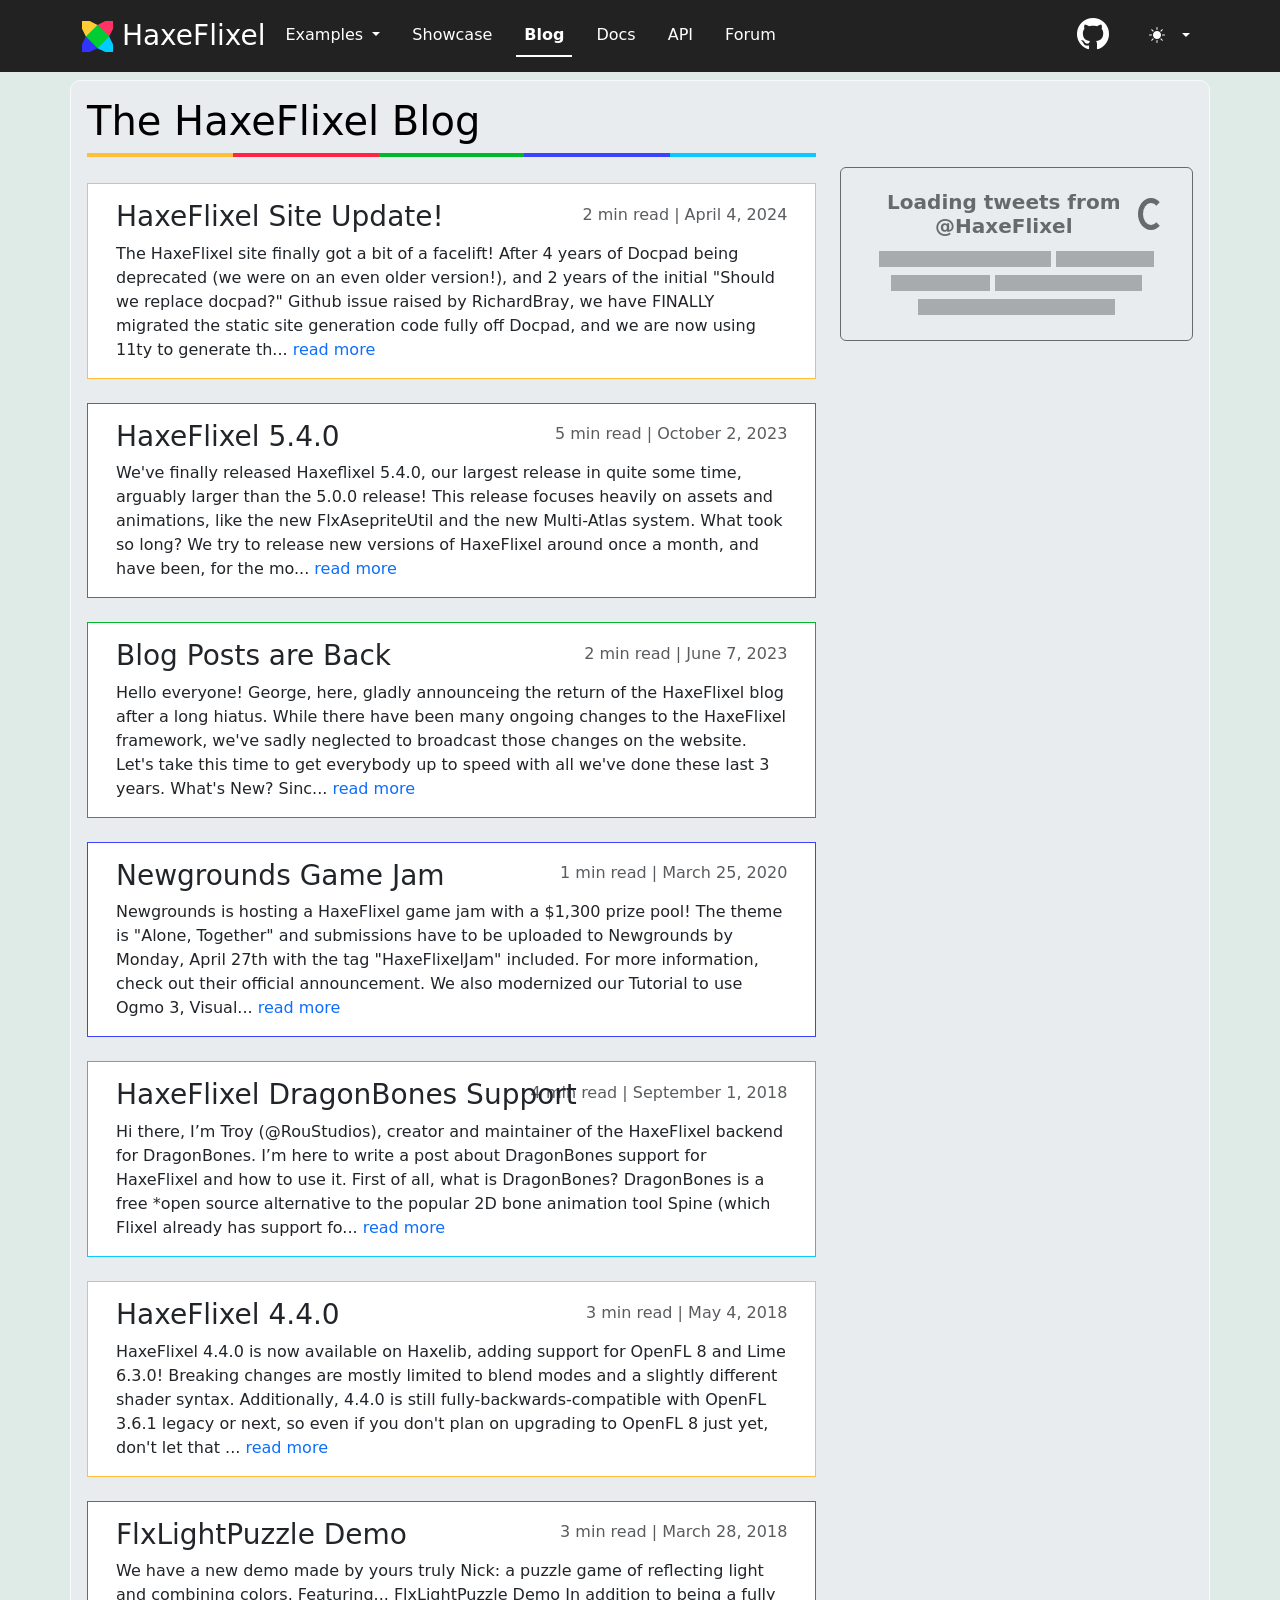
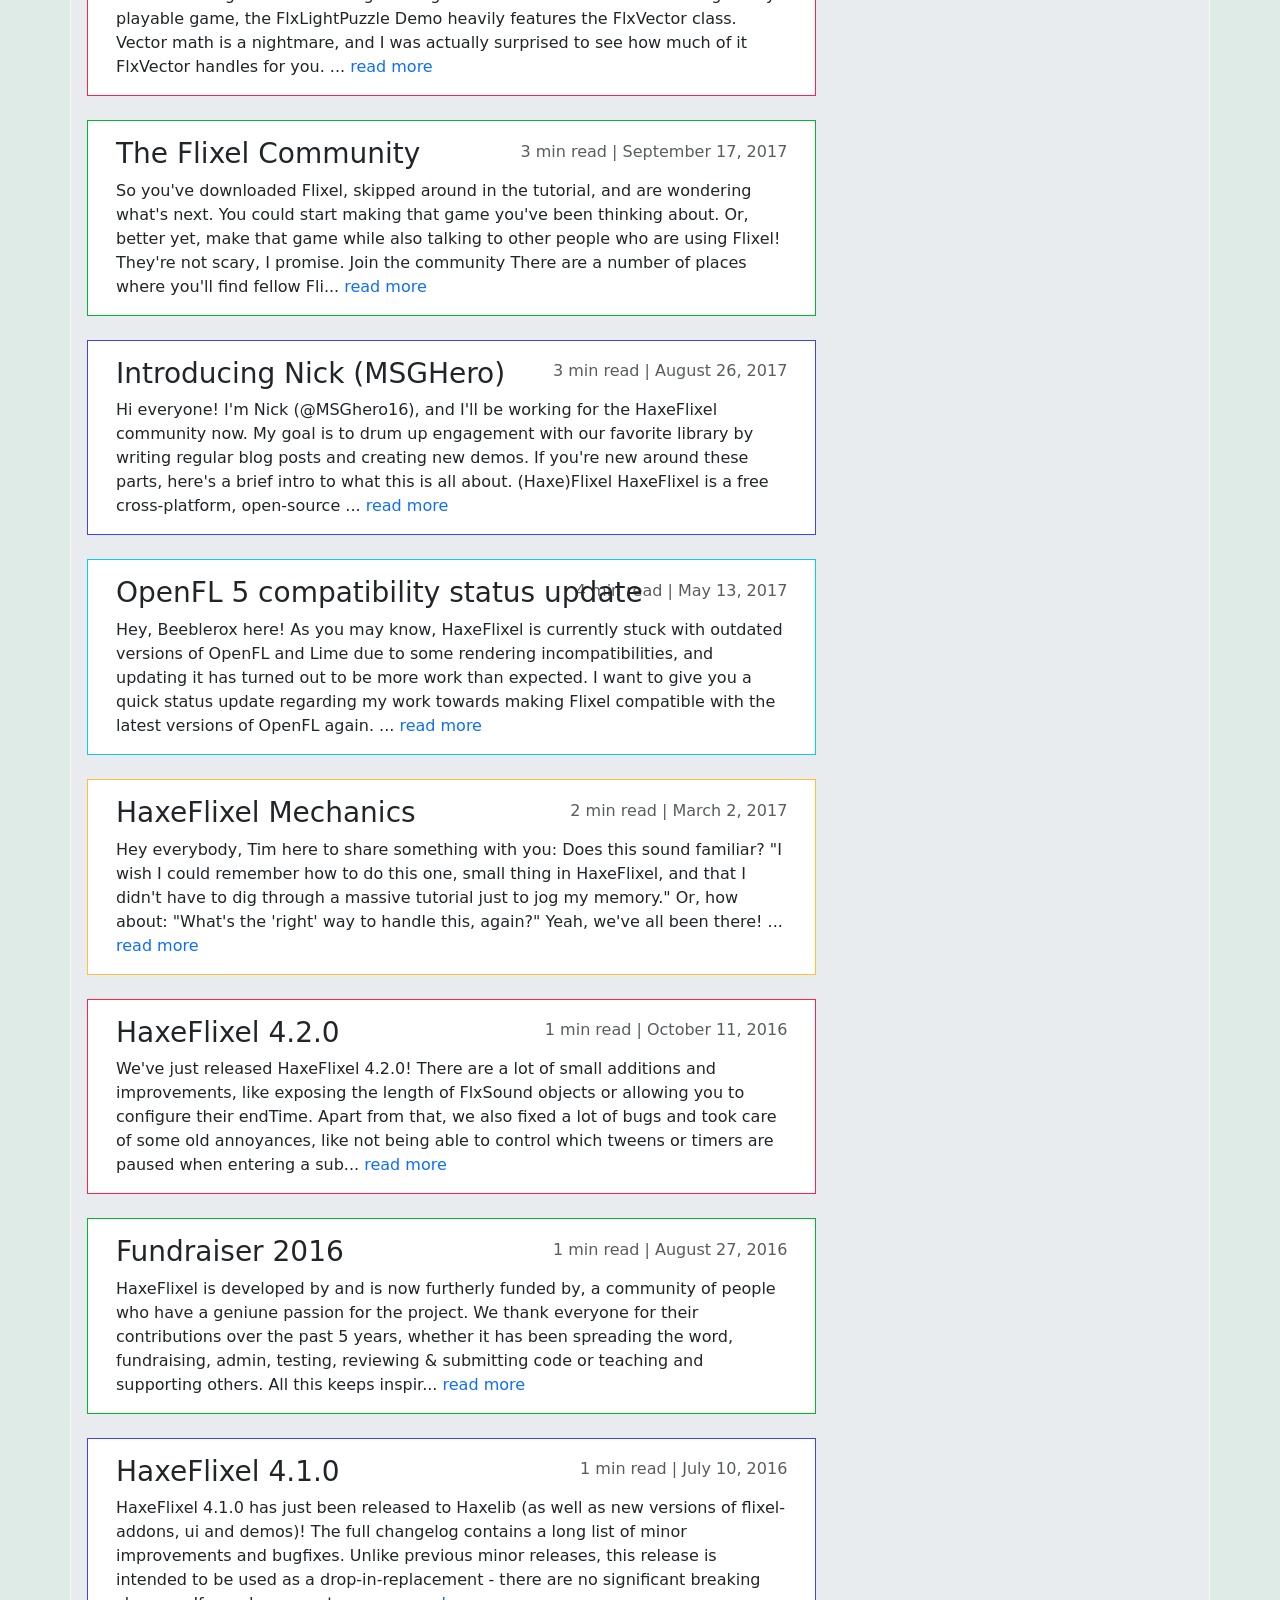
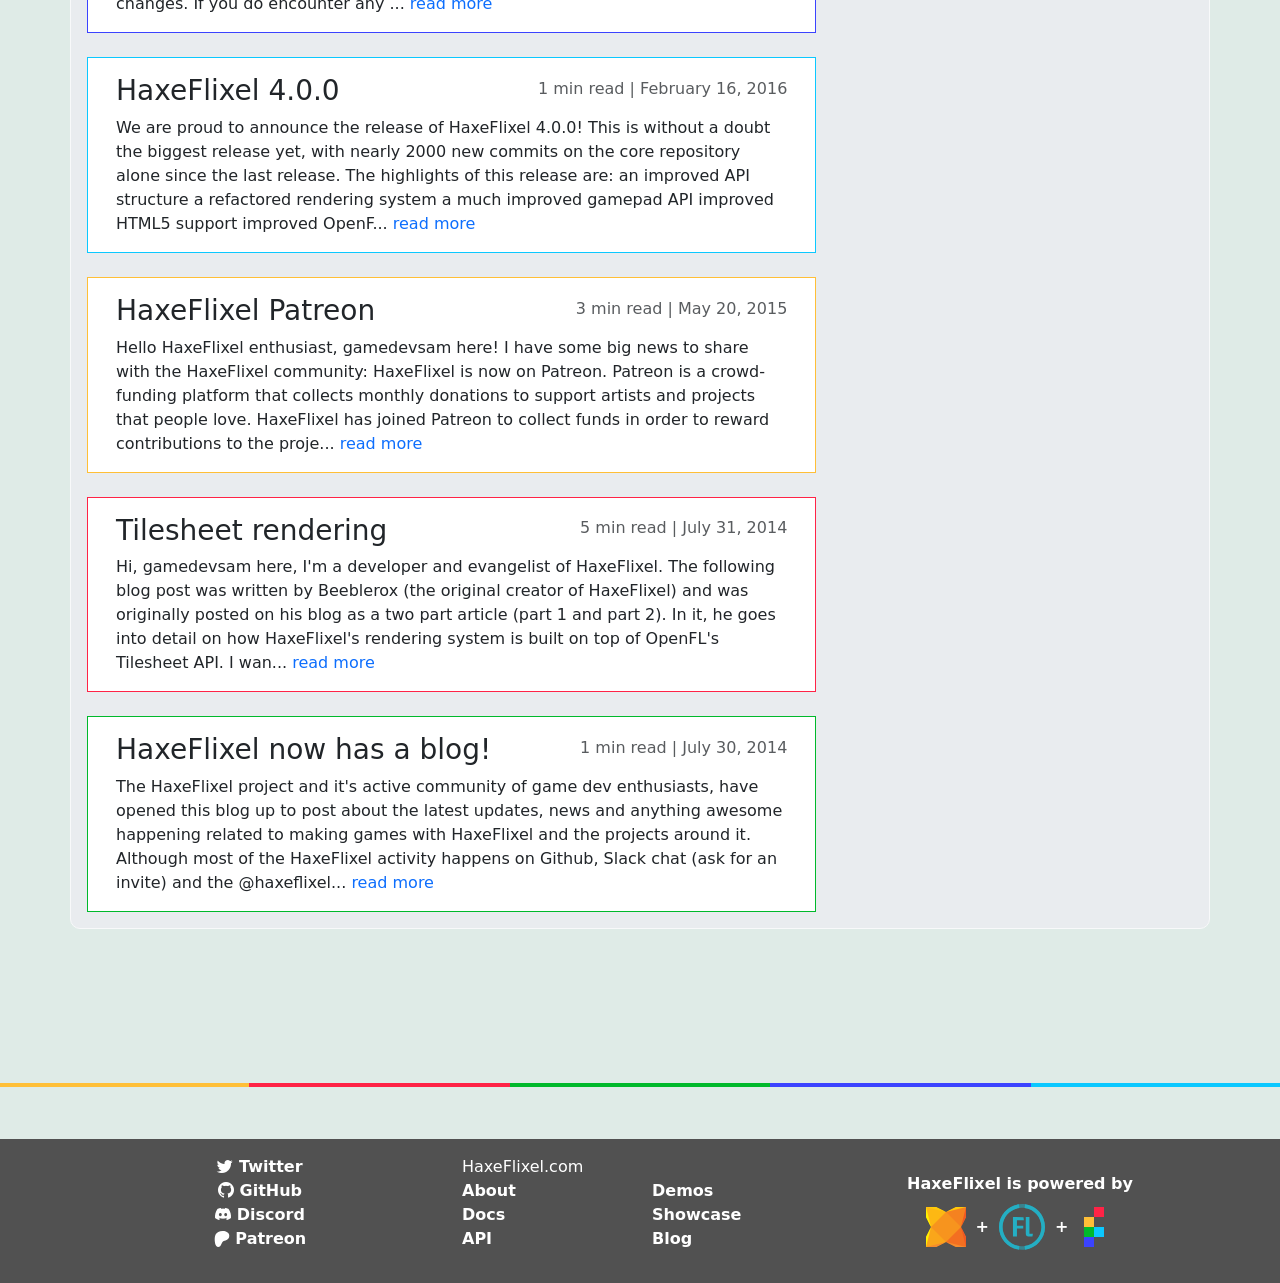
<file: blog/index.html>
<!doctype html>
<html lang="en" data-bs-theme="dark">
	
	<head>
		<meta charset="utf-8">
		<meta http-equiv="content-type" content="text/html; charset=utf-8">
		<meta http-equiv="X-UA-Compatible" content="IE=edge,chrome=1">
		
			
		
		<title> The HaxeFlixel Blog | HaxeFlixel - 2D Game Engine</title>

		<meta property="og:title" content=" The HaxeFlixel Blog | HaxeFlixel - 2D Game Engine">
		<meta
			name="description"
			content="HaxeFlixel is a 2D Game Engine that lets you create cross-platform games easier with free, open source technology!">
		<meta name="viewport" content="width=device-width, initial-scale=1">

		<link rel="icon" href="/images/haxeflixel.svg">
		<link rel="shortcut icon" href="/images/favicon.ico">

		<!--
			[if lt IE 9]>
			<script async src="http://html5shim.googlecode.com/svn/trunk/html5.js"></script><![endif]
		-->
		
		<link rel="stylesheet" href="/styles/style.css">
		<link rel="stylesheet" href="/styles/highlights/vs2015.min.css">

		<script>
			/*!
 * Color mode toggler for Bootstrap's docs (https://getbootstrap.com/)
 * Copyright 2011-2024 The Bootstrap Authors
 * Licensed under the Creative Commons Attribution 3.0 Unported License.
 */

(() => {
  'use strict'

  const getStoredTheme = () => window.localStorage.getItem('theme')
  const setStoredTheme = theme => window.localStorage.setItem('theme', theme)

  const getPreferredTheme = () => {
    const storedTheme = getStoredTheme()
    if (storedTheme) {
      return storedTheme
    }

    return window.matchMedia('(prefers-color-scheme: dark)').matches ? 'dark' : 'light'
  }

  const setTheme = theme => {
    if (theme === 'auto') {
      document.documentElement.setAttribute('data-bs-theme', (window.matchMedia('(prefers-color-scheme: dark)').matches ? 'dark' : 'light'))
    } else {
      document.documentElement.setAttribute('data-bs-theme', theme)
    }
  }

  setTheme(getPreferredTheme())

  const showActiveTheme = (theme, focus = false) => {
    const themeSwitcher = document.querySelector('#bd-theme')

    if (!themeSwitcher) {
      return
    }

    const themeSwitcherText = document.querySelector('#bd-theme-text')
    const activeThemeIcon = document.querySelector('.theme-icon-active')
    const btnToActive = document.querySelector(`[data-bs-theme-value="${theme}"]`)
    const svgOfActiveBtn = btnToActive.querySelector('i')

    document.querySelectorAll('[data-bs-theme-value]').forEach(element => {
      element.classList.remove('active')
      element.setAttribute('aria-pressed', 'false')
    })

    btnToActive.classList.add('active')
    btnToActive.setAttribute('aria-pressed', 'true')
    activeThemeIcon.className = svgOfActiveBtn.className + ' theme-icon-active'
    const themeSwitcherLabel = `${themeSwitcherText.textContent} (${btnToActive.dataset.bsThemeValue})`
    themeSwitcher.setAttribute('aria-label', themeSwitcherLabel)

    if (focus) {
      themeSwitcher.focus()
    }
  }

  window.matchMedia('(prefers-color-scheme: dark)').addEventListener('change', () => {
    const storedTheme = getStoredTheme()
    if (storedTheme !== 'light' && storedTheme !== 'dark') {
      setTheme(getPreferredTheme())
    }
  })

  window.addEventListener('DOMContentLoaded', () => {
    showActiveTheme(getPreferredTheme())

    document.querySelectorAll('[data-bs-theme-value]')
      .forEach(toggle => {
        toggle.addEventListener('click', () => {
          const theme = toggle.getAttribute('data-bs-theme-value')
          setStoredTheme(theme)
          setTheme(theme)
          showActiveTheme(theme, true)
        })
      })
  })
})()

		</script>
	</head>

	<body>
		<header>
	<nav class="navbar navbar-expand-lg fixed-top">
		<div class="container">
			<div class="row gx-6">
				<a href="/" class="navbar-brand fs-3 fw-medium col">
					<img
						src="/images/haxeflixel.svg"
						height="31"
						alt="HaxeFlixel"
						class="align-text-bottom">
					HaxeFlixel
				</a>

				
				
			</div>

			<div class="row ms-2">
				<button
					class="navbar-toggler btn-outline-light col"
					type="button"
					data-bs-toggle="offcanvas"
					data-bs-target="#navbarNavDropdown"
					aria-expanded="false"
					aria-controls="navbarNavDropdown"
					aria-label="Toggle navigation">
					<span class="bi-list"></span>
				</button>
			</div>

			<div class="offcanvas offcanvas-end text-bg-dark" id="navbarNavDropdown">
				<div class="offcanvas-header">
					<h5 class="offcanvas-title" id="offcanvasDarkNavbarLabel">HaxeFlixel.com</h5>
					<button
						type="button"
						class="btn-close btn-close-white"
						data-bs-dismiss="offcanvas"
						aria-label="Close"></button>
				</div>
				<div class="offcanvas-body">
					<ul class="navbar-nav nav-underline d-flex flex-grow-1 align-items-lg-center">
						<li class="nav-item dropdown">
							<a
								href="#"
								class="nav-link dropdown-toggle "
								data-bs-toggle="dropdown"
								role="button"
								aria-expanded="false"
								>Examples
								<span class="caret"></span>
							</a>
							<ul class="dropdown-menu inverse-dropdown">
								<li>
									<a class="dropdown-item" href="/demos">Demos</a>
								</li>
								<li>
									<a class="dropdown-item" href="https://snippets.haxeflixel.com/">
										<i class="bi bi-link-45deg"></i>
										Snippets
									</a>
								</li>
							</ul>
						</li>

						<li class="nav-item">
							<a class="nav-link " href="/showcase">Showcase</a>
						</li>

						
						<li class="nav-item">
							<a class="nav-link active" href="/blog">Blog</a>
						</li>

						
						<li class="nav-item">
							<a class="nav-link " href="/documentation"
								>Docs</a
							>
						</li>

						<li class="nav-item">
							<a class="nav-link" href="http://api.haxeflixel.com">API</a>
						</li>

						
						<li class="nav-item">
							<a class="nav-link" href="https://github.com/HaxeFlixel/flixel/discussions">Forum </a>
						</li>
						<div class="nav-item me-4 h2 col d-inline-flex my-auto">
							<a
								class="nav-link ms-auto"
								href="https://github.com/HaxeFlixel/flixel"
								target="_blank">
								<i class="bi-github"></i>
							</a>
						</div>
					</ul>

					<div class="nav-item dropdown my-auto">
						<button
							class="btn btn-link nav-link px-0 px-lg-2 dropdown-toggle align-items-center"
							type="button"
							data-bs-toggle="dropdown"
							id="bd-theme">
							
							<i class="bi-moon-stars-fill theme-icon-active"></i>
							<span class="d-lg-none" id="bd-theme-text">Toggle theme</span>
						</button>
						<ul class="dropdown-menu dropdown-menu-end" aria-labelledby="bd-theme-text">
							<li>
								<button
									type="button"
									class="dropdown-item d-flex align-items-center"
									data-bs-theme-value="light"
									aria-pressed="false">
									<i class="bi-sun-fill me-2"></i>
									
									Light
									
								</button>
							</li>
							<li>
								<button
									type="button"
									class="dropdown-item d-flex align-items-center"
									data-bs-theme-value="dark"
									aria-pressed="false">
									<i class="bi-moon-stars-fill me-2"></i>

									
									Dark
									
								</button>
							</li>
							<li>
								<button
									type="button"
									class="dropdown-item d-flex align-items-center"
									data-bs-theme-value="auto"
									aria-pressed="false">
									<i class="bi-circle-half me-2"></i>

									
									Auto
									
								</button>
							</li>
						</ul>
					</div>
				</div>

				

				
			</div>
		</div>
	</nav>
</header>


		<div class="container-md container-main">
			
			<div class="row">
	<div class="col-md-8">
		<h1 class="title">The HaxeFlixel Blog</h1>
		<div class="container">
	<div class="row gy-4 pt-3">

			<div
				class="blog-card card rounded-0 border-1 opacity-0-hover border-flixel-yellow"
				style="outline-color: var(--bs-flixel-yellow);">
				<div class="card-body">
					<h3 class="card-title">HaxeFlixel Site Update!</h3>

					<div class="card-subtitle text-body-secondary float-end">
						<div class="post-date-preview">
							2 min read | April 4, 2024
						</div>
					</div>
					<p class="mb-0 card-text">
						The HaxeFlixel site finally got a bit of a facelift! After 4 years of Docpad being deprecated (we were on an even older version!), and 2 years of the initial &quot;Should we replace docpad?&quot; Github issue raised by RichardBray, we have FINALLY migrated the static site generation code fully off Docpad, and we are now using 11ty to generate th...<a href="/blog/17-site-update/" class="stretched-link"> read more</a>
					</p>
					
				</div>
			</div>

			<div
				class="blog-card card rounded-0 border-1 opacity-0-hover border-flixel-red"
				style="outline-color: var(--bs-flixel-red);">
				<div class="card-body">
					<h3 class="card-title">HaxeFlixel 5.4.0</h3>

					<div class="card-subtitle text-body-secondary float-end">
						<div class="post-date-preview">
							5 min read | October 2, 2023
						</div>
					</div>
					<p class="mb-0 card-text">
						We've finally released Haxeflixel 5.4.0, our largest release in quite some time, arguably larger than the 5.0.0 release! This release focuses heavily on assets and animations, like the new FlxAsepriteUtil and the new Multi-Atlas system.
What took so long?
We try to release new versions of HaxeFlixel around once a month, and have been, for the mo...<a href="/blog/16-HaxeFlixel-5-4-0/" class="stretched-link"> read more</a>
					</p>
					
				</div>
			</div>

			<div
				class="blog-card card rounded-0 border-1 opacity-0-hover border-flixel-green"
				style="outline-color: var(--bs-flixel-green);">
				<div class="card-body">
					<h3 class="card-title">Blog Posts are Back</h3>

					<div class="card-subtitle text-body-secondary float-end">
						<div class="post-date-preview">
							2 min read | June 7, 2023
						</div>
					</div>
					<p class="mb-0 card-text">
						Hello everyone! George, here, gladly announceing the return of the HaxeFlixel blog after a long hiatus. While there have been many ongoing changes to the HaxeFlixel framework, we've sadly neglected to broadcast those changes on the website. Let's take this time to get everybody up to speed with all we've done these last 3 years.
What's New?
Sinc...<a href="/blog/15-Blog-posts-are-back/" class="stretched-link"> read more</a>
					</p>
					
				</div>
			</div>

			<div
				class="blog-card card rounded-0 border-1 opacity-0-hover border-flixel-dark-blue"
				style="outline-color: var(--bs-flixel-dark-blue);">
				<div class="card-body">
					<h3 class="card-title">Newgrounds Game Jam</h3>

					<div class="card-subtitle text-body-secondary float-end">
						<div class="post-date-preview">
							1 min read | March 25, 2020
						</div>
					</div>
					<p class="mb-0 card-text">
						Newgrounds is hosting a HaxeFlixel game jam with a $1,300 prize pool! The theme is &quot;Alone, Together&quot; and submissions have to be uploaded to Newgrounds by Monday, April 27th with the tag &quot;HaxeFlixelJam&quot; included. For more information, check out their official announcement.

We also modernized our Tutorial to use Ogmo 3, Visual...<a href="/blog/14-newgrounds-game-jam/" class="stretched-link"> read more</a>
					</p>
					
				</div>
			</div>

			<div
				class="blog-card card rounded-0 border-1 opacity-0-hover border-flixel-light-blue"
				style="outline-color: var(--bs-flixel-light-blue);">
				<div class="card-body">
					<h3 class="card-title">HaxeFlixel DragonBones Support</h3>

					<div class="card-subtitle text-body-secondary float-end">
						<div class="post-date-preview">
							4 min read | September 1, 2018
						</div>
					</div>
					<p class="mb-0 card-text">
						Hi there, I’m Troy (@RouStudios), creator and maintainer of the HaxeFlixel backend for DragonBones. I’m here to write a post about DragonBones support for HaxeFlixel and how to use it.
First of all, what is DragonBones? DragonBones is a free *open source alternative to the popular 2D bone animation tool Spine (which Flixel already has support fo...<a href="/blog/13-HaxeFlixel-DragonBones-Support/" class="stretched-link"> read more</a>
					</p>
					
				</div>
			</div>

			<div
				class="blog-card card rounded-0 border-1 opacity-0-hover border-flixel-yellow"
				style="outline-color: var(--bs-flixel-yellow);">
				<div class="card-body">
					<h3 class="card-title">HaxeFlixel 4.4.0</h3>

					<div class="card-subtitle text-body-secondary float-end">
						<div class="post-date-preview">
							3 min read | May 4, 2018
						</div>
					</div>
					<p class="mb-0 card-text">
						HaxeFlixel 4.4.0 is now available on Haxelib, adding support for OpenFL 8 and Lime 6.3.0! Breaking changes are mostly limited to blend modes and a slightly different shader syntax. Additionally, 4.4.0 is still fully-backwards-compatible with OpenFL 3.6.1 legacy or next, so even if you don't plan on upgrading to OpenFL 8 just yet, don't let that ...<a href="/blog/12-HaxeFlixel-4-4-0/" class="stretched-link"> read more</a>
					</p>
					
				</div>
			</div>

			<div
				class="blog-card card rounded-0 border-1 opacity-0-hover border-flixel-red"
				style="outline-color: var(--bs-flixel-red);">
				<div class="card-body">
					<h3 class="card-title">FlxLightPuzzle Demo</h3>

					<div class="card-subtitle text-body-secondary float-end">
						<div class="post-date-preview">
							3 min read | March 28, 2018
						</div>
					</div>
					<p class="mb-0 card-text">
						We have a new demo made by yours truly Nick: a puzzle game of reflecting light and combining colors. Featuring...
FlxLightPuzzle Demo

In addition to being a fully playable game, the FlxLightPuzzle Demo heavily features the FlxVector class. Vector math is a nightmare, and I was actually surprised to see how much of it FlxVector handles for you.
...<a href="/blog/11-light-puzzle-demo/" class="stretched-link"> read more</a>
					</p>
					
				</div>
			</div>

			<div
				class="blog-card card rounded-0 border-1 opacity-0-hover border-flixel-green"
				style="outline-color: var(--bs-flixel-green);">
				<div class="card-body">
					<h3 class="card-title">The Flixel Community</h3>

					<div class="card-subtitle text-body-secondary float-end">
						<div class="post-date-preview">
							3 min read | September 17, 2017
						</div>
					</div>
					<p class="mb-0 card-text">
						So you've downloaded Flixel, skipped around in the tutorial, and are wondering what's next. You could start making that game you've been thinking about. Or, better yet, make that game while also talking to other people who are using Flixel! They're not scary, I promise.
Join the community
There are a number of places where you'll find fellow Fli...<a href="/blog/10-HF-community/" class="stretched-link"> read more</a>
					</p>
					
				</div>
			</div>

			<div
				class="blog-card card rounded-0 border-1 opacity-0-hover border-flixel-dark-blue"
				style="outline-color: var(--bs-flixel-dark-blue);">
				<div class="card-body">
					<h3 class="card-title">Introducing Nick (MSGHero)</h3>

					<div class="card-subtitle text-body-secondary float-end">
						<div class="post-date-preview">
							3 min read | August 26, 2017
						</div>
					</div>
					<p class="mb-0 card-text">
						Hi everyone!
I'm Nick (@MSGhero16), and I'll be working for the HaxeFlixel community now. My goal is to drum up engagement with our favorite library by writing regular blog posts and creating new demos.
If you're new around these parts, here's a brief intro to what this is all about.
(Haxe)Flixel
HaxeFlixel is a free cross-platform, open-source ...<a href="/blog/09-msghero-introduction-goals/" class="stretched-link"> read more</a>
					</p>
					
				</div>
			</div>

			<div
				class="blog-card card rounded-0 border-1 opacity-0-hover border-flixel-light-blue"
				style="outline-color: var(--bs-flixel-light-blue);">
				<div class="card-body">
					<h3 class="card-title">OpenFL 5 compatibility status update</h3>

					<div class="card-subtitle text-body-secondary float-end">
						<div class="post-date-preview">
							4 min read | May 13, 2017
						</div>
					</div>
					<p class="mb-0 card-text">
						Hey, Beeblerox here!
As you may know, HaxeFlixel is currently stuck with outdated versions of OpenFL and Lime due to some rendering incompatibilities, and updating it has turned out to be more work than expected. I want to give you a quick status update regarding my work towards making Flixel compatible with the latest versions of OpenFL again.
...<a href="/blog/08-openfl-5-compatibility-status-update/" class="stretched-link"> read more</a>
					</p>
					
				</div>
			</div>

			<div
				class="blog-card card rounded-0 border-1 opacity-0-hover border-flixel-yellow"
				style="outline-color: var(--bs-flixel-yellow);">
				<div class="card-body">
					<h3 class="card-title">HaxeFlixel Mechanics</h3>

					<div class="card-subtitle text-body-secondary float-end">
						<div class="post-date-preview">
							2 min read | March 2, 2017
						</div>
					</div>
					<p class="mb-0 card-text">
						Hey everybody, Tim here to share something with you: Does this sound familiar?

&quot;I wish I could remember how to do this one, small thing in HaxeFlixel, and that I didn't have to dig through a massive tutorial just to jog my memory.&quot;

Or, how about:

&quot;What's the 'right' way to handle this, again?&quot;

Yeah, we've all been there! ...<a href="/blog/07-haxeflixel-mechanics/" class="stretched-link"> read more</a>
					</p>
					
				</div>
			</div>

			<div
				class="blog-card card rounded-0 border-1 opacity-0-hover border-flixel-red"
				style="outline-color: var(--bs-flixel-red);">
				<div class="card-body">
					<h3 class="card-title">HaxeFlixel 4.2.0</h3>

					<div class="card-subtitle text-body-secondary float-end">
						<div class="post-date-preview">
							1 min read | October 11, 2016
						</div>
					</div>
					<p class="mb-0 card-text">
						We've just released HaxeFlixel 4.2.0! There are a lot of small additions and improvements, like exposing the length of FlxSound objects or allowing you to configure their endTime.
Apart from that, we also fixed a lot of bugs and took care of some old annoyances, like not being able to control which tweens or timers are paused when entering a sub...<a href="/blog/06-HaxeFlixel-4-2-0/" class="stretched-link"> read more</a>
					</p>
					
				</div>
			</div>

			<div
				class="blog-card card rounded-0 border-1 opacity-0-hover border-flixel-green"
				style="outline-color: var(--bs-flixel-green);">
				<div class="card-body">
					<h3 class="card-title">Fundraiser 2016</h3>

					<div class="card-subtitle text-body-secondary float-end">
						<div class="post-date-preview">
							1 min read | August 27, 2016
						</div>
					</div>
					<p class="mb-0 card-text">
						HaxeFlixel is developed by and is now furtherly funded by, a community of
people who have a geniune passion for the project.
We thank everyone for their contributions over the past 5 years,
whether it has been spreading the word, fundraising, admin, testing,
reviewing &amp; submitting code or teaching and supporting others.
All this keeps inspir...<a href="/blog/05-fundraiser/" class="stretched-link"> read more</a>
					</p>
					
				</div>
			</div>

			<div
				class="blog-card card rounded-0 border-1 opacity-0-hover border-flixel-dark-blue"
				style="outline-color: var(--bs-flixel-dark-blue);">
				<div class="card-body">
					<h3 class="card-title">HaxeFlixel 4.1.0</h3>

					<div class="card-subtitle text-body-secondary float-end">
						<div class="post-date-preview">
							1 min read | July 10, 2016
						</div>
					</div>
					<p class="mb-0 card-text">
						HaxeFlixel 4.1.0 has just been released to Haxelib (as well as new versions of flixel-addons, ui and demos)! The full changelog contains a long list of minor improvements and bugfixes.
Unlike previous minor releases, this release is intended to be used as a drop-in-replacement - there are no significant breaking changes. If you do encounter any ...<a href="/blog/04-HaxeFlixel-4-1-0/" class="stretched-link"> read more</a>
					</p>
					
				</div>
			</div>

			<div
				class="blog-card card rounded-0 border-1 opacity-0-hover border-flixel-light-blue"
				style="outline-color: var(--bs-flixel-light-blue);">
				<div class="card-body">
					<h3 class="card-title">HaxeFlixel 4.0.0</h3>

					<div class="card-subtitle text-body-secondary float-end">
						<div class="post-date-preview">
							1 min read | February 16, 2016
						</div>
					</div>
					<p class="mb-0 card-text">
						We are proud to announce the release of HaxeFlixel 4.0.0! This is without a doubt the biggest release yet, with nearly 2000 new commits on the core repository alone since the last release.
The highlights of this release are:

an improved API structure
a refactored rendering system
a much improved gamepad API
improved HTML5 support
improved OpenF...<a href="/blog/03-HaxeFlixel-4-0-0/" class="stretched-link"> read more</a>
					</p>
					
				</div>
			</div>

			<div
				class="blog-card card rounded-0 border-1 opacity-0-hover border-flixel-yellow"
				style="outline-color: var(--bs-flixel-yellow);">
				<div class="card-body">
					<h3 class="card-title">HaxeFlixel Patreon</h3>

					<div class="card-subtitle text-body-secondary float-end">
						<div class="post-date-preview">
							3 min read | May 20, 2015
						</div>
					</div>
					<p class="mb-0 card-text">
						Hello HaxeFlixel enthusiast, gamedevsam here!
I have some big news to share with the HaxeFlixel community: HaxeFlixel is now on Patreon.
Patreon is a crowd-funding platform that collects monthly donations to support artists and projects that people love. HaxeFlixel has joined Patreon to collect funds in order to reward contributions to the proje...<a href="/blog/02-HaxeFlixel-patreon/" class="stretched-link"> read more</a>
					</p>
					
				</div>
			</div>

			<div
				class="blog-card card rounded-0 border-1 opacity-0-hover border-flixel-red"
				style="outline-color: var(--bs-flixel-red);">
				<div class="card-body">
					<h3 class="card-title">Tilesheet rendering</h3>

					<div class="card-subtitle text-body-secondary float-end">
						<div class="post-date-preview">
							5 min read | July 31, 2014
						</div>
					</div>
					<p class="mb-0 card-text">
						Hi, gamedevsam here, I'm a developer and evangelist of HaxeFlixel.
The following blog post was written by Beeblerox (the original creator of HaxeFlixel) and was originally posted on his blog as a two part article (part 1 and part 2). In it, he goes into detail on how HaxeFlixel's rendering system is built on top of OpenFL's Tilesheet API.

I wan...<a href="/blog/01-HaxeFlixel-rendering/" class="stretched-link"> read more</a>
					</p>
					
				</div>
			</div>

			<div
				class="blog-card card rounded-0 border-1 opacity-0-hover border-flixel-green"
				style="outline-color: var(--bs-flixel-green);">
				<div class="card-body">
					<h3 class="card-title">HaxeFlixel now has a blog!</h3>

					<div class="card-subtitle text-body-secondary float-end">
						<div class="post-date-preview">
							1 min read | July 30, 2014
						</div>
					</div>
					<p class="mb-0 card-text">
						The HaxeFlixel project and it's active community of game dev enthusiasts, have opened this
blog up to post about the latest updates, news and anything awesome happening related to
making games with HaxeFlixel and the projects around it.
Although most of the HaxeFlixel activity happens on Github, Slack chat (ask for an invite)
and the @haxeflixel...<a href="/blog/00-haxeflixel-has-a-blog/" class="stretched-link"> read more</a>
					</p>
					
				</div>
			</div></div>
</div>

	</div>

	<div class="col-md-4 twitter-widget">
		<a
			class="twitter-timeline"
			data-theme="auto"
			data-height="850"
			data-tweet-limit="3"
			href="https://twitter.com/HaxeFlixel?ref_src=twsrc%5Etfw">
			<button class="card btn" type="button" disabled>
				<div class="card-body">
					<h5 class="card-title fw-semibold">
						<div class="d-flex align-items-center">
							<span>Loading tweets from @HaxeFlixel</span>
							<span class="spinner-border" role="status"></span>
						</div>
					</h5>

					<p class="card-text placeholder-glow">
						<span class="placeholder col-7"></span>
						<span class="placeholder col-4"></span>
						<span class="placeholder col-4"></span>
						<span class="placeholder col-6"></span>
						<span class="placeholder col-8"></span>
					</p>
				</div>
			</button>
		</a>

		<script>
			let twit = document.querySelector('.twitter-timeline');
			twit.setAttribute('data-theme', localStorage.getItem('theme'));

			let btn = document.querySelector('.card.btn');
			let btnColor = localStorage.getItem('theme') === 'dark' ? 'light' : 'dark';
			btn.classList.add('btn-outline-' + btnColor);
		</script>

		<script
			async
			src="https://platform.twitter.com/widgets.js"
			charset="utf-8"></script>
	</div>
</div>

		</div>

		<footer>
	<div id="footer-splash" class="row py-1 align-items-stretch">
	<div id="foot-yellow" class="col text-bg-flixel-yellow"></div>
	<div id="foot-red" class="col text-bg-flixel-red "></div>
	<div id="foot-green" class="col text-bg-flixel-green "></div>
	<div id="foot-blue" class="col text-bg-flixel-dark-blue "></div>
	<div id="foot-light-blue" class="col text-bg-flixel-light-blue"></div>
</div>

<script defer>
	var audio = new Audio('/sounds/flixel.ogg');
	document.getElementById('footer-splash').addEventListener('click', function () {
		if (audio.paused) {
			let times = [0.041, 0.184, 0.334, 0.495, 0.636];
			let footCol = ['foot-green', 'foot-yellow', 'foot-light-blue', 'foot-red', 'foot-blue'];

			for (let i = 0; i < times.length; i++) {
				document.getElementById(footCol[i]).style.opacity = 0;
			}

			setTimeout(function () {
				// code to be executed
				audio.play();
				for (let i = 0; i < times.length; i++) {
					setTimeout(function () {
						// code to be executed
						document.getElementById(footCol[i]).style.opacity = 1;
					}, times[i] * 1000);
				}
			}, 1000);
		}
	});
</script>


	<div class="footer-main py-3 mt-5">
		<div class="container ">
			<div class="footer-social row align-items-center fw-bold justify-content-between">
				<div class="col d-flex flex-column justify-content-center text-center">
					<ul class="list-unstyled">
						<li>
							<a href="https://twitter.com/haxeflixel">
								<i class="bi-twitter"></i>
								Twitter
							</a>
						</li>
						<li>
							<a href="https://github.com/haxeflixel">
								<i class="bi-github"></i>
								GitHub
							</a>
						</li>
						<li>
							<a href="https://discordapp.com/invite/rqEBAgF">
								<i class="bi-discord"></i>
								Discord
							</a>
						</li>
						<li>
							<a href="https://www.patreon.com/haxeflixel">
								<img
									class="footer-patreon"
									src="/images/patreon-logo.svg"
									width="16px">
								Patreon
							</a>
						</li>
					</ul>
				</div>

				<div class="col">
					<a class="fw-normal" href="/">HaxeFlixel.com</a>
					<div class="row row-cols-2">
						<ul class="list-unstyled col">
							<li>
								<a href="/documentation/about/">About</a>
							</li>
							<li>
								<a href="/documentation">Docs</a>
							</li>
							<li>
								<a href="https://api.haxeflixel.com">API</a>
							</li>
						</ul>
						<ul class="list-unstyled col">
							<li>
								<a href="/demos">Demos</a>
							</li>
							<li>
								<a href="/showcase">Showcase</a>
							</li>
							<li>
								<a href="/blog">Blog</a>
							</li>
						</ul>
					</div>
				</div>

				<div class="footer-powered-by col ">
					<div class="text-center">
						<p class="col my-auto mb-2">HaxeFlixel is powered by</p>
						<div class="flex-row align-items-center d-flex justify-content-center">
							<a class="me-1" href="https://haxe.org"
								><img
									src="/images/haxe.svg"
									alt="Haxe"
									title="Haxe"
							></a>
							<p class="my-auto">+</p>
							<a class="ms-1" href="https://openfl.org"
								><img
									class="openfl-footer-logo"
									src="/images/openfl.svg"
									alt="OpenFL"
									title="OpenFL"
							></a>
							<p class="my-auto ms-1">+</p>
							<a class="ms-n4" href="https://flixel.org"
								><img
									class="flixel-footer-logo"
									src="/images/flixel.svg"
									alt="Flixel"
									title="Flixel"
							></a>
						</div>
					</div>
				</div>
			</div>
		</div>
	</div>
</footer>


		

		<script
	src="https://cdn.jsdelivr.net/npm/bootstrap@5.3.3/dist/js/bootstrap.bundle.min.js"
	integrity="sha384-YvpcrYf0tY3lHB60NNkmXc5s9fDVZLESaAA55NDzOxhy9GkcIdslK1eN7N6jIeHz"
	crossorigin="anonymous"></script>

<script async defer src="https://buttons.github.io/buttons.js"></script>

		<script src="/11ty-bundle.js"></script>
	</body>
</html>
</file>
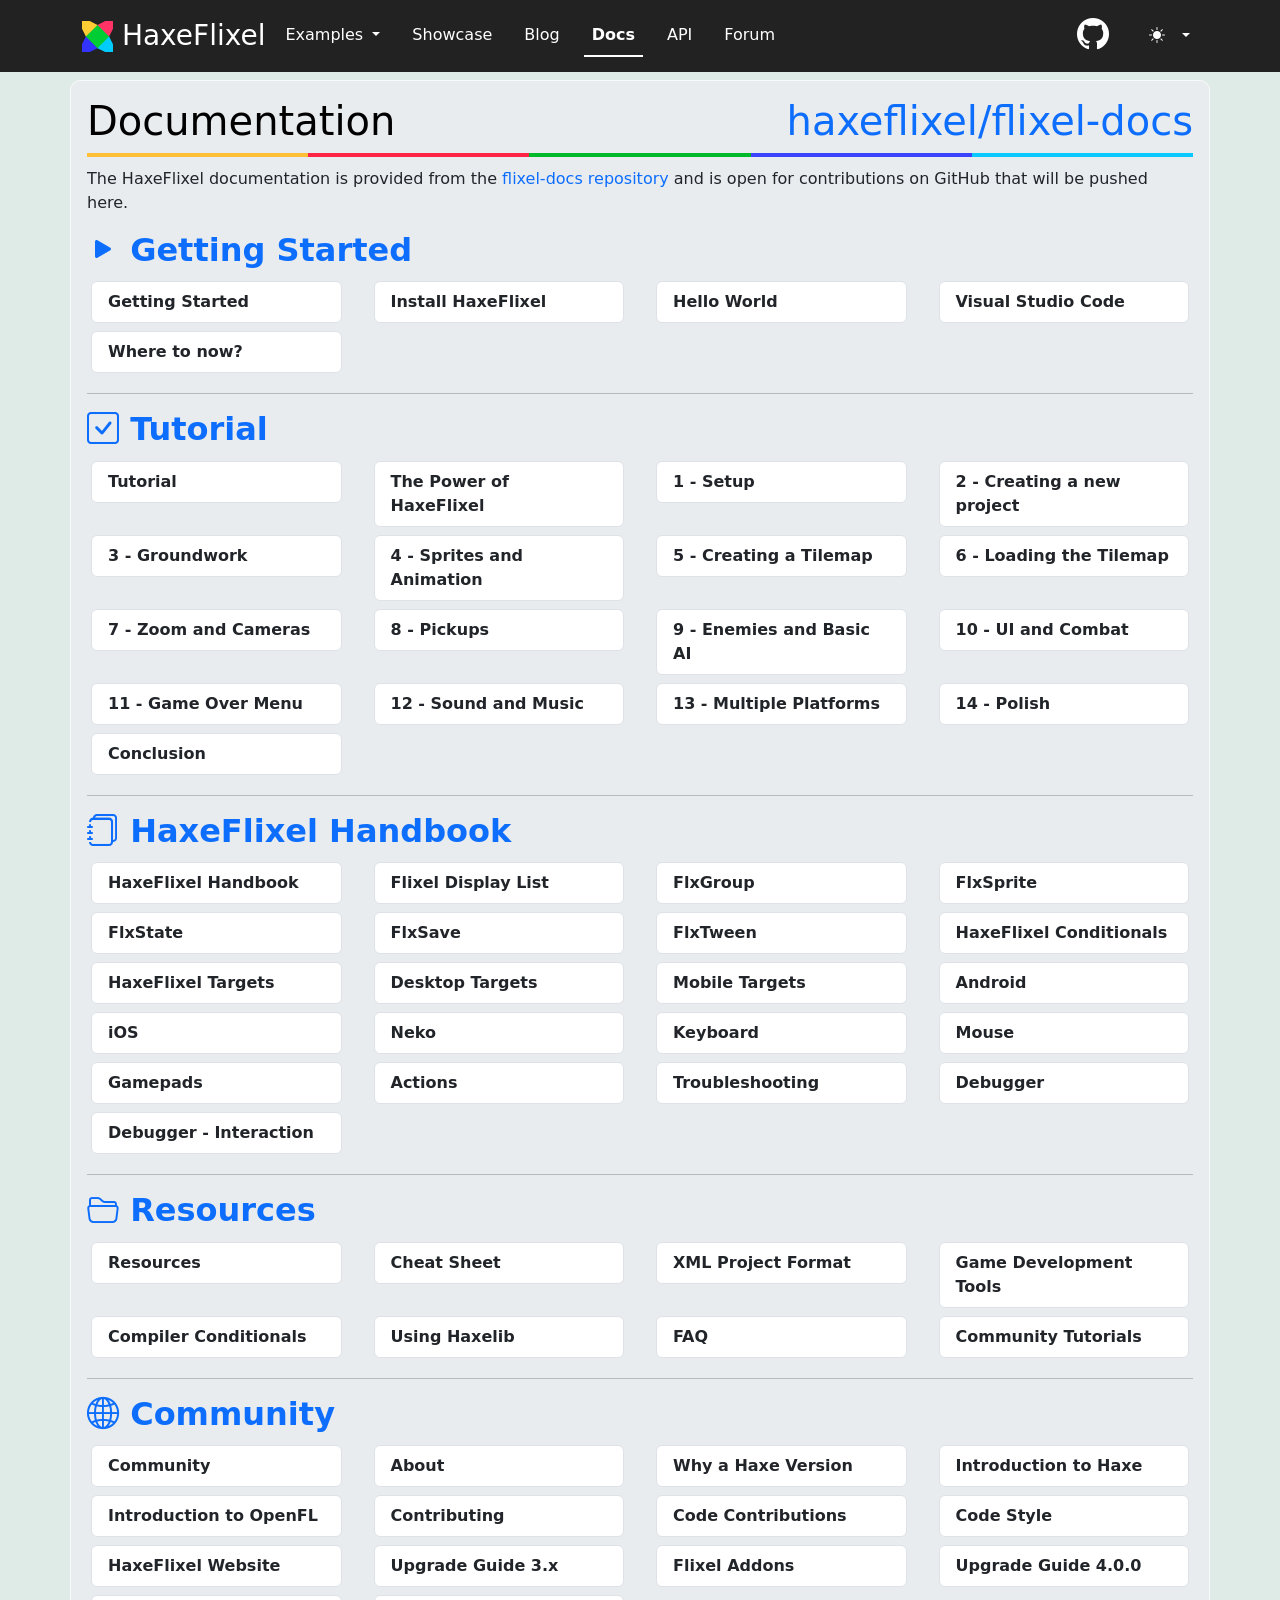
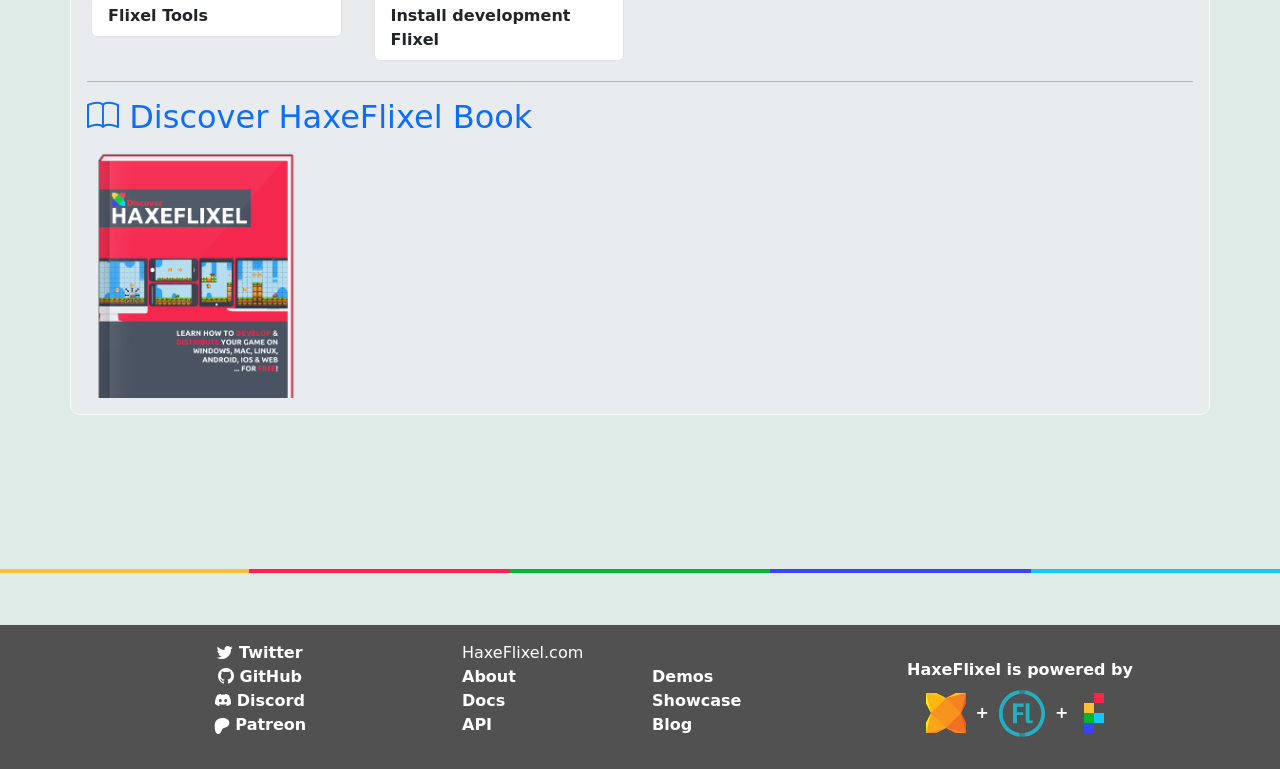
<file: documentation/index.html>
<!doctype html>
<html lang="en" data-bs-theme="dark">
	
	<head>
		<meta charset="utf-8">
		<meta http-equiv="content-type" content="text/html; charset=utf-8">
		<meta http-equiv="X-UA-Compatible" content="IE=edge,chrome=1">
		
			
		
		<title> Documentation | HaxeFlixel - 2D Game Engine</title>

		<meta property="og:title" content=" Documentation | HaxeFlixel - 2D Game Engine">
		<meta
			name="description"
			content="HaxeFlixel is a 2D Game Engine that lets you create cross-platform games easier with free, open source technology!">
		<meta name="viewport" content="width=device-width, initial-scale=1">

		<link rel="icon" href="/images/haxeflixel.svg">
		<link rel="shortcut icon" href="/images/favicon.ico">

		<!--
			[if lt IE 9]>
			<script async src="http://html5shim.googlecode.com/svn/trunk/html5.js"></script><![endif]
		-->
		
		<link rel="stylesheet" href="/styles/style.css">
		<link rel="stylesheet" href="/styles/highlights/vs2015.min.css">

		<script>
			/*!
 * Color mode toggler for Bootstrap's docs (https://getbootstrap.com/)
 * Copyright 2011-2024 The Bootstrap Authors
 * Licensed under the Creative Commons Attribution 3.0 Unported License.
 */

(() => {
  'use strict'

  const getStoredTheme = () => window.localStorage.getItem('theme')
  const setStoredTheme = theme => window.localStorage.setItem('theme', theme)

  const getPreferredTheme = () => {
    const storedTheme = getStoredTheme()
    if (storedTheme) {
      return storedTheme
    }

    return window.matchMedia('(prefers-color-scheme: dark)').matches ? 'dark' : 'light'
  }

  const setTheme = theme => {
    if (theme === 'auto') {
      document.documentElement.setAttribute('data-bs-theme', (window.matchMedia('(prefers-color-scheme: dark)').matches ? 'dark' : 'light'))
    } else {
      document.documentElement.setAttribute('data-bs-theme', theme)
    }
  }

  setTheme(getPreferredTheme())

  const showActiveTheme = (theme, focus = false) => {
    const themeSwitcher = document.querySelector('#bd-theme')

    if (!themeSwitcher) {
      return
    }

    const themeSwitcherText = document.querySelector('#bd-theme-text')
    const activeThemeIcon = document.querySelector('.theme-icon-active')
    const btnToActive = document.querySelector(`[data-bs-theme-value="${theme}"]`)
    const svgOfActiveBtn = btnToActive.querySelector('i')

    document.querySelectorAll('[data-bs-theme-value]').forEach(element => {
      element.classList.remove('active')
      element.setAttribute('aria-pressed', 'false')
    })

    btnToActive.classList.add('active')
    btnToActive.setAttribute('aria-pressed', 'true')
    activeThemeIcon.className = svgOfActiveBtn.className + ' theme-icon-active'
    const themeSwitcherLabel = `${themeSwitcherText.textContent} (${btnToActive.dataset.bsThemeValue})`
    themeSwitcher.setAttribute('aria-label', themeSwitcherLabel)

    if (focus) {
      themeSwitcher.focus()
    }
  }

  window.matchMedia('(prefers-color-scheme: dark)').addEventListener('change', () => {
    const storedTheme = getStoredTheme()
    if (storedTheme !== 'light' && storedTheme !== 'dark') {
      setTheme(getPreferredTheme())
    }
  })

  window.addEventListener('DOMContentLoaded', () => {
    showActiveTheme(getPreferredTheme())

    document.querySelectorAll('[data-bs-theme-value]')
      .forEach(toggle => {
        toggle.addEventListener('click', () => {
          const theme = toggle.getAttribute('data-bs-theme-value')
          setStoredTheme(theme)
          setTheme(theme)
          showActiveTheme(theme, true)
        })
      })
  })
})()

		</script>
	</head>

	<body>
		<header>
	<nav class="navbar navbar-expand-lg fixed-top">
		<div class="container">
			<div class="row gx-6">
				<a href="/" class="navbar-brand fs-3 fw-medium col">
					<img
						src="/images/haxeflixel.svg"
						height="31"
						alt="HaxeFlixel"
						class="align-text-bottom">
					HaxeFlixel
				</a>

				
				
			</div>

			<div class="row ms-2">
				<button
					class="navbar-toggler btn-outline-light col"
					type="button"
					data-bs-toggle="offcanvas"
					data-bs-target="#navbarNavDropdown"
					aria-expanded="false"
					aria-controls="navbarNavDropdown"
					aria-label="Toggle navigation">
					<span class="bi-list"></span>
				</button>
			</div>

			<div class="offcanvas offcanvas-end text-bg-dark" id="navbarNavDropdown">
				<div class="offcanvas-header">
					<h5 class="offcanvas-title" id="offcanvasDarkNavbarLabel">HaxeFlixel.com</h5>
					<button
						type="button"
						class="btn-close btn-close-white"
						data-bs-dismiss="offcanvas"
						aria-label="Close"></button>
				</div>
				<div class="offcanvas-body">
					<ul class="navbar-nav nav-underline d-flex flex-grow-1 align-items-lg-center">
						<li class="nav-item dropdown">
							<a
								href="#"
								class="nav-link dropdown-toggle "
								data-bs-toggle="dropdown"
								role="button"
								aria-expanded="false"
								>Examples
								<span class="caret"></span>
							</a>
							<ul class="dropdown-menu inverse-dropdown">
								<li>
									<a class="dropdown-item" href="/demos">Demos</a>
								</li>
								<li>
									<a class="dropdown-item" href="https://snippets.haxeflixel.com/">
										<i class="bi bi-link-45deg"></i>
										Snippets
									</a>
								</li>
							</ul>
						</li>

						<li class="nav-item">
							<a class="nav-link " href="/showcase">Showcase</a>
						</li>

						
						<li class="nav-item">
							<a class="nav-link " href="/blog">Blog</a>
						</li>

						
						<li class="nav-item">
							<a class="nav-link active" href="/documentation"
								>Docs</a
							>
						</li>

						<li class="nav-item">
							<a class="nav-link" href="http://api.haxeflixel.com">API</a>
						</li>

						
						<li class="nav-item">
							<a class="nav-link" href="https://github.com/HaxeFlixel/flixel/discussions">Forum </a>
						</li>
						<div class="nav-item me-4 h2 col d-inline-flex my-auto">
							<a
								class="nav-link ms-auto"
								href="https://github.com/HaxeFlixel/flixel"
								target="_blank">
								<i class="bi-github"></i>
							</a>
						</div>
					</ul>

					<div class="nav-item dropdown my-auto">
						<button
							class="btn btn-link nav-link px-0 px-lg-2 dropdown-toggle align-items-center"
							type="button"
							data-bs-toggle="dropdown"
							id="bd-theme">
							
							<i class="bi-moon-stars-fill theme-icon-active"></i>
							<span class="d-lg-none" id="bd-theme-text">Toggle theme</span>
						</button>
						<ul class="dropdown-menu dropdown-menu-end" aria-labelledby="bd-theme-text">
							<li>
								<button
									type="button"
									class="dropdown-item d-flex align-items-center"
									data-bs-theme-value="light"
									aria-pressed="false">
									<i class="bi-sun-fill me-2"></i>
									
									Light
									
								</button>
							</li>
							<li>
								<button
									type="button"
									class="dropdown-item d-flex align-items-center"
									data-bs-theme-value="dark"
									aria-pressed="false">
									<i class="bi-moon-stars-fill me-2"></i>

									
									Dark
									
								</button>
							</li>
							<li>
								<button
									type="button"
									class="dropdown-item d-flex align-items-center"
									data-bs-theme-value="auto"
									aria-pressed="false">
									<i class="bi-circle-half me-2"></i>

									
									Auto
									
								</button>
							</li>
						</ul>
					</div>
				</div>

				

				
			</div>
		</div>
	</nav>
</header>


		<div class="container-md container-main">
			
			<h1 class="title">
	Documentation

	<div class="float-end">
		<a
			class="github-button"
			href="https://github.com/haxeflixel/flixel-docs"
			data-color-scheme="no-preference: light_high_contrast; light: light_high_contrast; dark: dark_high_contrast;"
			data-size="large"
			data-show-count="true"
			aria-label="Star haxeflixel/flixel on GitHub"
			>haxeflixel/flixel-docs</a
		>
	</div>
</h1>

<p>
	The HaxeFlixel documentation is provided from the
	<a href="https://github.com/HaxeFlixel/flixel-docs">flixel-docs repository</a> and is open for
	contributions on GitHub that will be pushed here.
</p>



<div class="row mb-2"><div class="col-md-12 doc-list">
				<a href="/documentation/getting-started/">
					<h2 class="fw-bold"><i class="bi-play-fill"></i> Getting Started</h2>
				</a>
			</div>
		<div class="col-md-3 col-12 col-sm-6 doc-list-item">
			<div class="list-group p-1">
				<a href="/documentation/getting-started/" class="list-group-item list-group-item-action fw-semibold">
					Getting Started
				</a>
			</div>
		</div>
	
		<div class="col-md-3 col-12 col-sm-6 doc-list-item">
			<div class="list-group p-1">
				<a href="/documentation/install-haxeflixel/" class="list-group-item list-group-item-action fw-semibold">
					Install HaxeFlixel
				</a>
			</div>
		</div>
	
		<div class="col-md-3 col-12 col-sm-6 doc-list-item">
			<div class="list-group p-1">
				<a href="/documentation/hello-world/" class="list-group-item list-group-item-action fw-semibold">
					Hello World
				</a>
			</div>
		</div>
	
		<div class="col-md-3 col-12 col-sm-6 doc-list-item">
			<div class="list-group p-1">
				<a href="/documentation/visual-studio-code/" class="list-group-item list-group-item-action fw-semibold">
					Visual Studio Code
				</a>
			</div>
		</div>
	
		<div class="col-md-3 col-12 col-sm-6 doc-list-item">
			<div class="list-group p-1">
				<a href="/documentation/where-to-now/" class="list-group-item list-group-item-action fw-semibold">
					Where to now?
				</a>
			</div>
		</div>
	
</div>


<hr>

<div class="row mb-2"><div class="col-md-12 doc-list">
				<a href="/documentation/tutorial/">
					<h2 class="fw-bold"><i class="bi-check-square"></i> Tutorial</h2>
				</a>
			</div>
		<div class="col-md-3 col-12 col-sm-6 doc-list-item">
			<div class="list-group p-1">
				<a href="/documentation/tutorial/" class="list-group-item list-group-item-action fw-semibold">
					Tutorial
				</a>
			</div>
		</div>
	
		<div class="col-md-3 col-12 col-sm-6 doc-list-item">
			<div class="list-group p-1">
				<a href="/documentation/the-power-of-haxeflixel/" class="list-group-item list-group-item-action fw-semibold">
					The Power of HaxeFlixel
				</a>
			</div>
		</div>
	
		<div class="col-md-3 col-12 col-sm-6 doc-list-item">
			<div class="list-group p-1">
				<a href="/documentation/setup/" class="list-group-item list-group-item-action fw-semibold">
					1 - Setup
				</a>
			</div>
		</div>
	
		<div class="col-md-3 col-12 col-sm-6 doc-list-item">
			<div class="list-group p-1">
				<a href="/documentation/creating-a-new-project/" class="list-group-item list-group-item-action fw-semibold">
					2 - Creating a new project
				</a>
			</div>
		</div>
	
		<div class="col-md-3 col-12 col-sm-6 doc-list-item">
			<div class="list-group p-1">
				<a href="/documentation/groundwork/" class="list-group-item list-group-item-action fw-semibold">
					3 - Groundwork
				</a>
			</div>
		</div>
	
		<div class="col-md-3 col-12 col-sm-6 doc-list-item">
			<div class="list-group p-1">
				<a href="/documentation/sprites-and-animation/" class="list-group-item list-group-item-action fw-semibold">
					4 - Sprites and Animation
				</a>
			</div>
		</div>
	
		<div class="col-md-3 col-12 col-sm-6 doc-list-item">
			<div class="list-group p-1">
				<a href="/documentation/creating-a-tilemap/" class="list-group-item list-group-item-action fw-semibold">
					5 - Creating a Tilemap
				</a>
			</div>
		</div>
	
		<div class="col-md-3 col-12 col-sm-6 doc-list-item">
			<div class="list-group p-1">
				<a href="/documentation/loading-the-tilemap/" class="list-group-item list-group-item-action fw-semibold">
					6 - Loading the Tilemap
				</a>
			</div>
		</div>
	
		<div class="col-md-3 col-12 col-sm-6 doc-list-item">
			<div class="list-group p-1">
				<a href="/documentation/zoom-and-cameras/" class="list-group-item list-group-item-action fw-semibold">
					7 - Zoom and Cameras
				</a>
			</div>
		</div>
	
		<div class="col-md-3 col-12 col-sm-6 doc-list-item">
			<div class="list-group p-1">
				<a href="/documentation/pickups/" class="list-group-item list-group-item-action fw-semibold">
					8 - Pickups
				</a>
			</div>
		</div>
	
		<div class="col-md-3 col-12 col-sm-6 doc-list-item">
			<div class="list-group p-1">
				<a href="/documentation/enemies-and-basic-ai/" class="list-group-item list-group-item-action fw-semibold">
					9 - Enemies and Basic AI
				</a>
			</div>
		</div>
	
		<div class="col-md-3 col-12 col-sm-6 doc-list-item">
			<div class="list-group p-1">
				<a href="/documentation/ui-and-combat/" class="list-group-item list-group-item-action fw-semibold">
					10 - UI and Combat
				</a>
			</div>
		</div>
	
		<div class="col-md-3 col-12 col-sm-6 doc-list-item">
			<div class="list-group p-1">
				<a href="/documentation/game-over-menu/" class="list-group-item list-group-item-action fw-semibold">
					11 - Game Over Menu
				</a>
			</div>
		</div>
	
		<div class="col-md-3 col-12 col-sm-6 doc-list-item">
			<div class="list-group p-1">
				<a href="/documentation/sound-and-music/" class="list-group-item list-group-item-action fw-semibold">
					12 - Sound and Music
				</a>
			</div>
		</div>
	
		<div class="col-md-3 col-12 col-sm-6 doc-list-item">
			<div class="list-group p-1">
				<a href="/documentation/multiple-platforms/" class="list-group-item list-group-item-action fw-semibold">
					13 - Multiple Platforms
				</a>
			</div>
		</div>
	
		<div class="col-md-3 col-12 col-sm-6 doc-list-item">
			<div class="list-group p-1">
				<a href="/documentation/polish/" class="list-group-item list-group-item-action fw-semibold">
					14 - Polish
				</a>
			</div>
		</div>
	
		<div class="col-md-3 col-12 col-sm-6 doc-list-item">
			<div class="list-group p-1">
				<a href="/documentation/conclusion/" class="list-group-item list-group-item-action fw-semibold">
					Conclusion
				</a>
			</div>
		</div>
	
</div>


<hr>

<div class="row mb-2"><div class="col-md-12 doc-list">
				<a href="/documentation/haxeflixel-handbook/">
					<h2 class="fw-bold"><i class="bi-journals"></i> HaxeFlixel Handbook</h2>
				</a>
			</div>
		<div class="col-md-3 col-12 col-sm-6 doc-list-item">
			<div class="list-group p-1">
				<a href="/documentation/haxeflixel-handbook/" class="list-group-item list-group-item-action fw-semibold">
					HaxeFlixel Handbook
				</a>
			</div>
		</div>
	
		<div class="col-md-3 col-12 col-sm-6 doc-list-item">
			<div class="list-group p-1">
				<a href="/documentation/flixel-display-list/" class="list-group-item list-group-item-action fw-semibold">
					Flixel Display List
				</a>
			</div>
		</div>
	
		<div class="col-md-3 col-12 col-sm-6 doc-list-item">
			<div class="list-group p-1">
				<a href="/documentation/flxgroup/" class="list-group-item list-group-item-action fw-semibold">
					FlxGroup
				</a>
			</div>
		</div>
	
		<div class="col-md-3 col-12 col-sm-6 doc-list-item">
			<div class="list-group p-1">
				<a href="/documentation/flxsprite/" class="list-group-item list-group-item-action fw-semibold">
					FlxSprite
				</a>
			</div>
		</div>
	
		<div class="col-md-3 col-12 col-sm-6 doc-list-item">
			<div class="list-group p-1">
				<a href="/documentation/flxstate/" class="list-group-item list-group-item-action fw-semibold">
					FlxState
				</a>
			</div>
		</div>
	
		<div class="col-md-3 col-12 col-sm-6 doc-list-item">
			<div class="list-group p-1">
				<a href="/documentation/flxsave/" class="list-group-item list-group-item-action fw-semibold">
					FlxSave
				</a>
			</div>
		</div>
	
		<div class="col-md-3 col-12 col-sm-6 doc-list-item">
			<div class="list-group p-1">
				<a href="/documentation/flxtween/" class="list-group-item list-group-item-action fw-semibold">
					FlxTween
				</a>
			</div>
		</div>
	
		<div class="col-md-3 col-12 col-sm-6 doc-list-item">
			<div class="list-group p-1">
				<a href="/documentation/haxeflixel-conditionals/" class="list-group-item list-group-item-action fw-semibold">
					HaxeFlixel Conditionals
				</a>
			</div>
		</div>
	
		<div class="col-md-3 col-12 col-sm-6 doc-list-item">
			<div class="list-group p-1">
				<a href="/documentation/haxeflixel-targets/" class="list-group-item list-group-item-action fw-semibold">
					HaxeFlixel Targets
				</a>
			</div>
		</div>
	
		<div class="col-md-3 col-12 col-sm-6 doc-list-item">
			<div class="list-group p-1">
				<a href="/documentation/desktop-targets/" class="list-group-item list-group-item-action fw-semibold">
					Desktop Targets
				</a>
			</div>
		</div>
	
		<div class="col-md-3 col-12 col-sm-6 doc-list-item">
			<div class="list-group p-1">
				<a href="/documentation/mobile-targets/" class="list-group-item list-group-item-action fw-semibold">
					Mobile Targets
				</a>
			</div>
		</div>
	
		<div class="col-md-3 col-12 col-sm-6 doc-list-item">
			<div class="list-group p-1">
				<a href="/documentation/android/" class="list-group-item list-group-item-action fw-semibold">
					Android
				</a>
			</div>
		</div>
	
		<div class="col-md-3 col-12 col-sm-6 doc-list-item">
			<div class="list-group p-1">
				<a href="/documentation/ios/" class="list-group-item list-group-item-action fw-semibold">
					iOS
				</a>
			</div>
		</div>
	
		<div class="col-md-3 col-12 col-sm-6 doc-list-item">
			<div class="list-group p-1">
				<a href="/documentation/neko/" class="list-group-item list-group-item-action fw-semibold">
					Neko
				</a>
			</div>
		</div>
	
		<div class="col-md-3 col-12 col-sm-6 doc-list-item">
			<div class="list-group p-1">
				<a href="/documentation/keyboard/" class="list-group-item list-group-item-action fw-semibold">
					Keyboard
				</a>
			</div>
		</div>
	
		<div class="col-md-3 col-12 col-sm-6 doc-list-item">
			<div class="list-group p-1">
				<a href="/documentation/mouse/" class="list-group-item list-group-item-action fw-semibold">
					Mouse
				</a>
			</div>
		</div>
	
		<div class="col-md-3 col-12 col-sm-6 doc-list-item">
			<div class="list-group p-1">
				<a href="/documentation/gamepads/" class="list-group-item list-group-item-action fw-semibold">
					Gamepads
				</a>
			</div>
		</div>
	
		<div class="col-md-3 col-12 col-sm-6 doc-list-item">
			<div class="list-group p-1">
				<a href="/documentation/actions/" class="list-group-item list-group-item-action fw-semibold">
					Actions
				</a>
			</div>
		</div>
	
		<div class="col-md-3 col-12 col-sm-6 doc-list-item">
			<div class="list-group p-1">
				<a href="/documentation/troubleshooting/" class="list-group-item list-group-item-action fw-semibold">
					Troubleshooting
				</a>
			</div>
		</div>
	
		<div class="col-md-3 col-12 col-sm-6 doc-list-item">
			<div class="list-group p-1">
				<a href="/documentation/debugger/" class="list-group-item list-group-item-action fw-semibold">
					Debugger
				</a>
			</div>
		</div>
	
		<div class="col-md-3 col-12 col-sm-6 doc-list-item">
			<div class="list-group p-1">
				<a href="/documentation/debugger-interaction/" class="list-group-item list-group-item-action fw-semibold">
					Debugger - Interaction
				</a>
			</div>
		</div>
	
</div>


<hr>

<div class="row mb-2"><div class="col-md-12 doc-list">
				<a href="/documentation/resources/">
					<h2 class="fw-bold"><i class="bi-folder2-open"></i> Resources</h2>
				</a>
			</div>
		<div class="col-md-3 col-12 col-sm-6 doc-list-item">
			<div class="list-group p-1">
				<a href="/documentation/resources/" class="list-group-item list-group-item-action fw-semibold">
					Resources
				</a>
			</div>
		</div>
	
		<div class="col-md-3 col-12 col-sm-6 doc-list-item">
			<div class="list-group p-1">
				<a href="/documentation/cheat-sheet/" class="list-group-item list-group-item-action fw-semibold">
					Cheat Sheet
				</a>
			</div>
		</div>
	
		<div class="col-md-3 col-12 col-sm-6 doc-list-item">
			<div class="list-group p-1">
				<a href="/documentation/openfl-project-xml-format/" class="list-group-item list-group-item-action fw-semibold">
					XML Project Format
				</a>
			</div>
		</div>
	
		<div class="col-md-3 col-12 col-sm-6 doc-list-item">
			<div class="list-group p-1">
				<a href="/documentation/game-development-tools/" class="list-group-item list-group-item-action fw-semibold">
					Game Development Tools
				</a>
			</div>
		</div>
	
		<div class="col-md-3 col-12 col-sm-6 doc-list-item">
			<div class="list-group p-1">
				<a href="/documentation/compiler-conditionals/" class="list-group-item list-group-item-action fw-semibold">
					Compiler Conditionals
				</a>
			</div>
		</div>
	
		<div class="col-md-3 col-12 col-sm-6 doc-list-item">
			<div class="list-group p-1">
				<a href="/documentation/using-haxelib/" class="list-group-item list-group-item-action fw-semibold">
					Using Haxelib
				</a>
			</div>
		</div>
	
		<div class="col-md-3 col-12 col-sm-6 doc-list-item">
			<div class="list-group p-1">
				<a href="/documentation/faq/" class="list-group-item list-group-item-action fw-semibold">
					FAQ
				</a>
			</div>
		</div>
	
		<div class="col-md-3 col-12 col-sm-6 doc-list-item">
			<div class="list-group p-1">
				<a href="/documentation/community-tutorials/" class="list-group-item list-group-item-action fw-semibold">
					Community Tutorials
				</a>
			</div>
		</div>
	
</div>


<hr>

<div class="row mb-2"><div class="col-md-12 doc-list">
				<a href="/documentation/community/">
					<h2 class="fw-bold"><i class="bi-globe2"></i> Community</h2>
				</a>
			</div>
		<div class="col-md-3 col-12 col-sm-6 doc-list-item">
			<div class="list-group p-1">
				<a href="/documentation/community/" class="list-group-item list-group-item-action fw-semibold">
					Community
				</a>
			</div>
		</div>
	
		<div class="col-md-3 col-12 col-sm-6 doc-list-item">
			<div class="list-group p-1">
				<a href="/documentation/about/" class="list-group-item list-group-item-action fw-semibold">
					About
				</a>
			</div>
		</div>
	
		<div class="col-md-3 col-12 col-sm-6 doc-list-item">
			<div class="list-group p-1">
				<a href="/documentation/why-haxe/" class="list-group-item list-group-item-action fw-semibold">
					Why a Haxe Version
				</a>
			</div>
		</div>
	
		<div class="col-md-3 col-12 col-sm-6 doc-list-item">
			<div class="list-group p-1">
				<a href="/documentation/introduction-to-haxe/" class="list-group-item list-group-item-action fw-semibold">
					Introduction to Haxe
				</a>
			</div>
		</div>
	
		<div class="col-md-3 col-12 col-sm-6 doc-list-item">
			<div class="list-group p-1">
				<a href="/documentation/introduction-to-openfl/" class="list-group-item list-group-item-action fw-semibold">
					Introduction to OpenFL
				</a>
			</div>
		</div>
	
		<div class="col-md-3 col-12 col-sm-6 doc-list-item">
			<div class="list-group p-1">
				<a href="/documentation/contributing/" class="list-group-item list-group-item-action fw-semibold">
					Contributing
				</a>
			</div>
		</div>
	
		<div class="col-md-3 col-12 col-sm-6 doc-list-item">
			<div class="list-group p-1">
				<a href="/documentation/code-contributions/" class="list-group-item list-group-item-action fw-semibold">
					Code Contributions
				</a>
			</div>
		</div>
	
		<div class="col-md-3 col-12 col-sm-6 doc-list-item">
			<div class="list-group p-1">
				<a href="/documentation/code-style/" class="list-group-item list-group-item-action fw-semibold">
					Code Style
				</a>
			</div>
		</div>
	
		<div class="col-md-3 col-12 col-sm-6 doc-list-item">
			<div class="list-group p-1">
				<a href="/documentation/website-docs/" class="list-group-item list-group-item-action fw-semibold">
					HaxeFlixel Website
				</a>
			</div>
		</div>
	
		<div class="col-md-3 col-12 col-sm-6 doc-list-item">
			<div class="list-group p-1">
				<a href="/documentation/upgrade-guide-3-x/" class="list-group-item list-group-item-action fw-semibold">
					Upgrade Guide 3.x
				</a>
			</div>
		</div>
	
		<div class="col-md-3 col-12 col-sm-6 doc-list-item">
			<div class="list-group p-1">
				<a href="/documentation/flixel-addons/" class="list-group-item list-group-item-action fw-semibold">
					Flixel Addons
				</a>
			</div>
		</div>
	
		<div class="col-md-3 col-12 col-sm-6 doc-list-item">
			<div class="list-group p-1">
				<a href="/documentation/upgrade-guide-4-0-0/" class="list-group-item list-group-item-action fw-semibold">
					Upgrade Guide 4.0.0
				</a>
			</div>
		</div>
	
		<div class="col-md-3 col-12 col-sm-6 doc-list-item">
			<div class="list-group p-1">
				<a href="/documentation/flixel-tools/" class="list-group-item list-group-item-action fw-semibold">
					Flixel Tools
				</a>
			</div>
		</div>
	
		<div class="col-md-3 col-12 col-sm-6 doc-list-item">
			<div class="list-group p-1">
				<a href="/documentation/install-development-flixel/" class="list-group-item list-group-item-action fw-semibold">
					Install development Flixel
				</a>
			</div>
		</div>
	
</div>




<hr>

<a href="http://discover-haxeflixel.com/">
	<h2>
		<i class="bi-book"></i>
		Discover HaxeFlixel Book
	</h2>
	<img
		height="254"
		src="/images/discover-haxeflixel.png">
</a>


		</div>

		<footer>
	<div id="footer-splash" class="row py-1 align-items-stretch">
	<div id="foot-yellow" class="col text-bg-flixel-yellow"></div>
	<div id="foot-red" class="col text-bg-flixel-red "></div>
	<div id="foot-green" class="col text-bg-flixel-green "></div>
	<div id="foot-blue" class="col text-bg-flixel-dark-blue "></div>
	<div id="foot-light-blue" class="col text-bg-flixel-light-blue"></div>
</div>

<script defer>
	var audio = new Audio('/sounds/flixel.ogg');
	document.getElementById('footer-splash').addEventListener('click', function () {
		if (audio.paused) {
			let times = [0.041, 0.184, 0.334, 0.495, 0.636];
			let footCol = ['foot-green', 'foot-yellow', 'foot-light-blue', 'foot-red', 'foot-blue'];

			for (let i = 0; i < times.length; i++) {
				document.getElementById(footCol[i]).style.opacity = 0;
			}

			setTimeout(function () {
				// code to be executed
				audio.play();
				for (let i = 0; i < times.length; i++) {
					setTimeout(function () {
						// code to be executed
						document.getElementById(footCol[i]).style.opacity = 1;
					}, times[i] * 1000);
				}
			}, 1000);
		}
	});
</script>


	<div class="footer-main py-3 mt-5">
		<div class="container ">
			<div class="footer-social row align-items-center fw-bold justify-content-between">
				<div class="col d-flex flex-column justify-content-center text-center">
					<ul class="list-unstyled">
						<li>
							<a href="https://twitter.com/haxeflixel">
								<i class="bi-twitter"></i>
								Twitter
							</a>
						</li>
						<li>
							<a href="https://github.com/haxeflixel">
								<i class="bi-github"></i>
								GitHub
							</a>
						</li>
						<li>
							<a href="https://discordapp.com/invite/rqEBAgF">
								<i class="bi-discord"></i>
								Discord
							</a>
						</li>
						<li>
							<a href="https://www.patreon.com/haxeflixel">
								<img
									class="footer-patreon"
									src="/images/patreon-logo.svg"
									width="16px">
								Patreon
							</a>
						</li>
					</ul>
				</div>

				<div class="col">
					<a class="fw-normal" href="/">HaxeFlixel.com</a>
					<div class="row row-cols-2">
						<ul class="list-unstyled col">
							<li>
								<a href="/documentation/about/">About</a>
							</li>
							<li>
								<a href="/documentation">Docs</a>
							</li>
							<li>
								<a href="https://api.haxeflixel.com">API</a>
							</li>
						</ul>
						<ul class="list-unstyled col">
							<li>
								<a href="/demos">Demos</a>
							</li>
							<li>
								<a href="/showcase">Showcase</a>
							</li>
							<li>
								<a href="/blog">Blog</a>
							</li>
						</ul>
					</div>
				</div>

				<div class="footer-powered-by col ">
					<div class="text-center">
						<p class="col my-auto mb-2">HaxeFlixel is powered by</p>
						<div class="flex-row align-items-center d-flex justify-content-center">
							<a class="me-1" href="https://haxe.org"
								><img
									src="/images/haxe.svg"
									alt="Haxe"
									title="Haxe"
							></a>
							<p class="my-auto">+</p>
							<a class="ms-1" href="https://openfl.org"
								><img
									class="openfl-footer-logo"
									src="/images/openfl.svg"
									alt="OpenFL"
									title="OpenFL"
							></a>
							<p class="my-auto ms-1">+</p>
							<a class="ms-n4" href="https://flixel.org"
								><img
									class="flixel-footer-logo"
									src="/images/flixel.svg"
									alt="Flixel"
									title="Flixel"
							></a>
						</div>
					</div>
				</div>
			</div>
		</div>
	</div>
</footer>


		

		<script
	src="https://cdn.jsdelivr.net/npm/bootstrap@5.3.3/dist/js/bootstrap.bundle.min.js"
	integrity="sha384-YvpcrYf0tY3lHB60NNkmXc5s9fDVZLESaAA55NDzOxhy9GkcIdslK1eN7N6jIeHz"
	crossorigin="anonymous"></script>

<script async defer src="https://buttons.github.io/buttons.js"></script>

		<script src="/11ty-bundle.js"></script>
	</body>
</html>
</file>
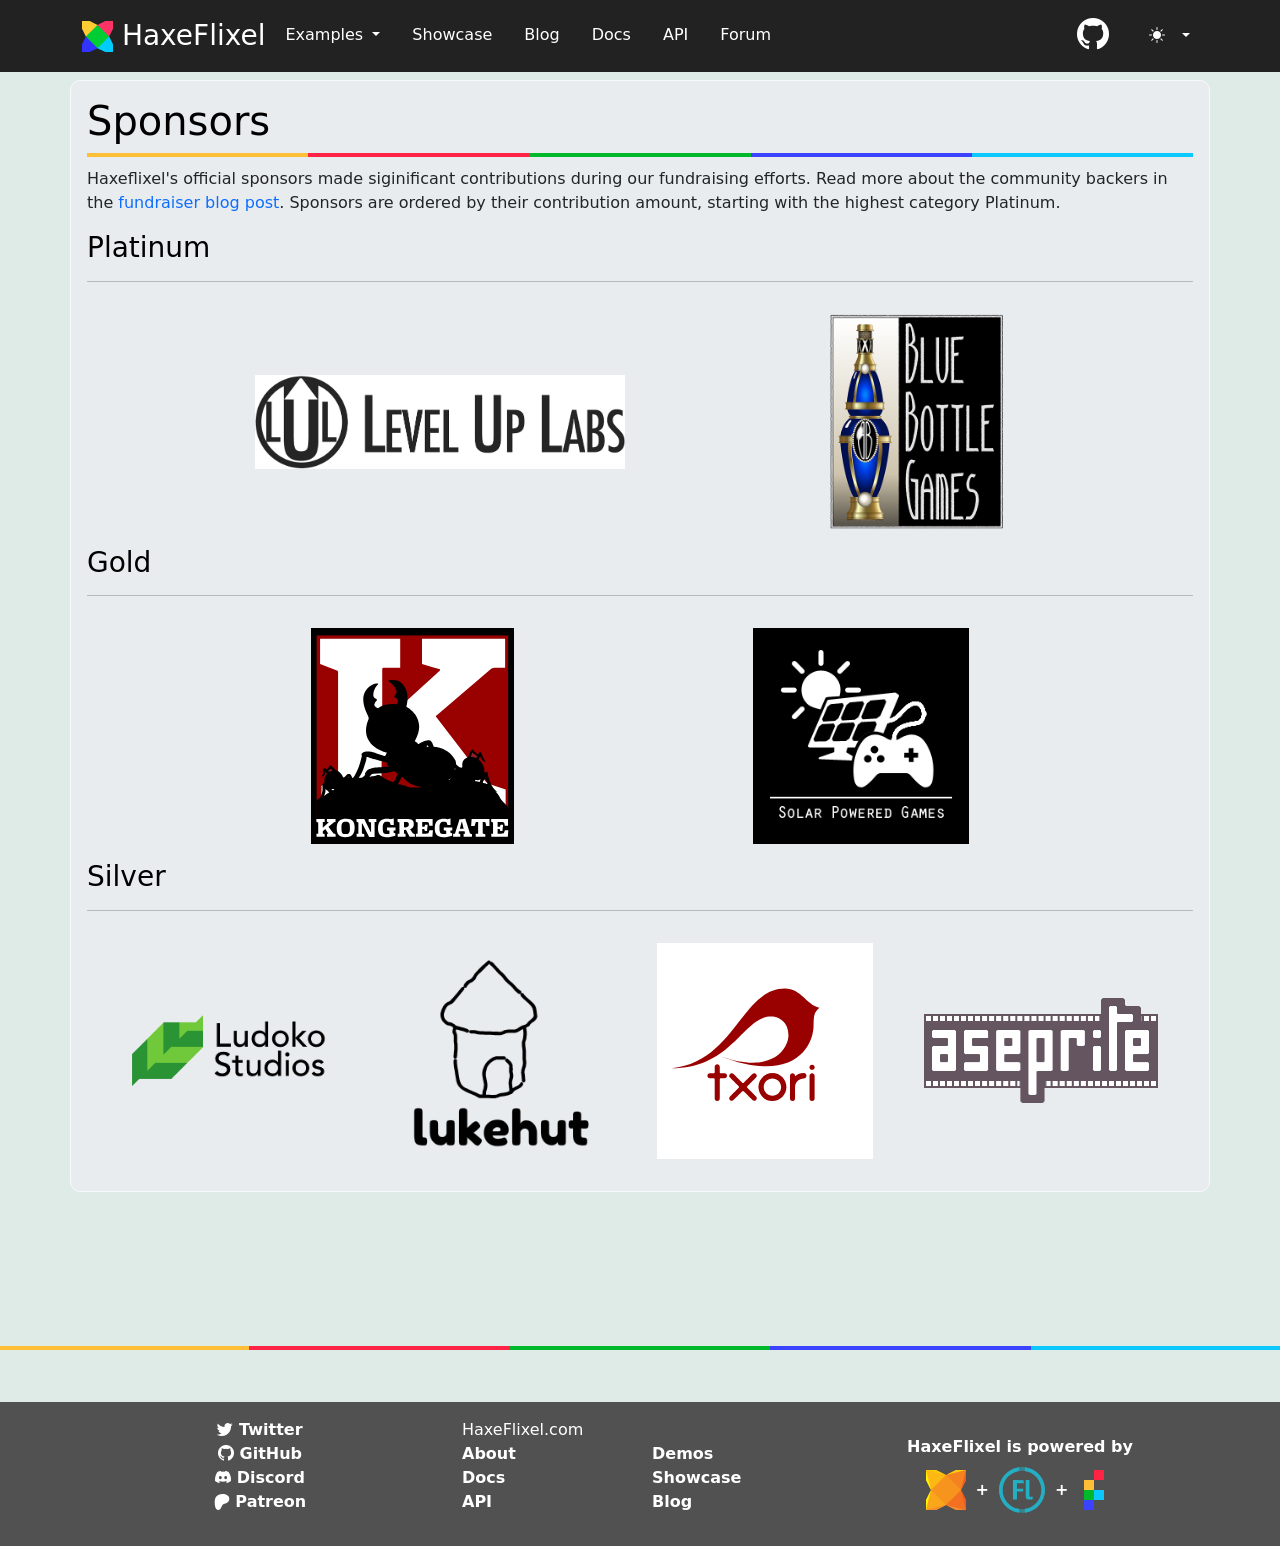
<file: sponsors/index.html>
<!doctype html>
<html lang="en" data-bs-theme="dark">
	
	<head>
		<meta charset="utf-8">
		<meta http-equiv="content-type" content="text/html; charset=utf-8">
		<meta http-equiv="X-UA-Compatible" content="IE=edge,chrome=1">
		
			
		
		<title> Sponsors | HaxeFlixel - 2D Game Engine</title>

		<meta property="og:title" content=" Sponsors | HaxeFlixel - 2D Game Engine">
		<meta
			name="description"
			content="HaxeFlixel is a 2D Game Engine that lets you create cross-platform games easier with free, open source technology!">
		<meta name="viewport" content="width=device-width, initial-scale=1">

		<link rel="icon" href="/images/haxeflixel.svg">
		<link rel="shortcut icon" href="/images/favicon.ico">

		<!--
			[if lt IE 9]>
			<script async src="http://html5shim.googlecode.com/svn/trunk/html5.js"></script><![endif]
		-->
		
		<link rel="stylesheet" href="/styles/style.css">
		<link rel="stylesheet" href="/styles/highlights/vs2015.min.css">

		<script>
			/*!
 * Color mode toggler for Bootstrap's docs (https://getbootstrap.com/)
 * Copyright 2011-2024 The Bootstrap Authors
 * Licensed under the Creative Commons Attribution 3.0 Unported License.
 */

(() => {
  'use strict'

  const getStoredTheme = () => window.localStorage.getItem('theme')
  const setStoredTheme = theme => window.localStorage.setItem('theme', theme)

  const getPreferredTheme = () => {
    const storedTheme = getStoredTheme()
    if (storedTheme) {
      return storedTheme
    }

    return window.matchMedia('(prefers-color-scheme: dark)').matches ? 'dark' : 'light'
  }

  const setTheme = theme => {
    if (theme === 'auto') {
      document.documentElement.setAttribute('data-bs-theme', (window.matchMedia('(prefers-color-scheme: dark)').matches ? 'dark' : 'light'))
    } else {
      document.documentElement.setAttribute('data-bs-theme', theme)
    }
  }

  setTheme(getPreferredTheme())

  const showActiveTheme = (theme, focus = false) => {
    const themeSwitcher = document.querySelector('#bd-theme')

    if (!themeSwitcher) {
      return
    }

    const themeSwitcherText = document.querySelector('#bd-theme-text')
    const activeThemeIcon = document.querySelector('.theme-icon-active')
    const btnToActive = document.querySelector(`[data-bs-theme-value="${theme}"]`)
    const svgOfActiveBtn = btnToActive.querySelector('i')

    document.querySelectorAll('[data-bs-theme-value]').forEach(element => {
      element.classList.remove('active')
      element.setAttribute('aria-pressed', 'false')
    })

    btnToActive.classList.add('active')
    btnToActive.setAttribute('aria-pressed', 'true')
    activeThemeIcon.className = svgOfActiveBtn.className + ' theme-icon-active'
    const themeSwitcherLabel = `${themeSwitcherText.textContent} (${btnToActive.dataset.bsThemeValue})`
    themeSwitcher.setAttribute('aria-label', themeSwitcherLabel)

    if (focus) {
      themeSwitcher.focus()
    }
  }

  window.matchMedia('(prefers-color-scheme: dark)').addEventListener('change', () => {
    const storedTheme = getStoredTheme()
    if (storedTheme !== 'light' && storedTheme !== 'dark') {
      setTheme(getPreferredTheme())
    }
  })

  window.addEventListener('DOMContentLoaded', () => {
    showActiveTheme(getPreferredTheme())

    document.querySelectorAll('[data-bs-theme-value]')
      .forEach(toggle => {
        toggle.addEventListener('click', () => {
          const theme = toggle.getAttribute('data-bs-theme-value')
          setStoredTheme(theme)
          setTheme(theme)
          showActiveTheme(theme, true)
        })
      })
  })
})()

		</script>
	</head>

	<body>
		<header>
	<nav class="navbar navbar-expand-lg fixed-top">
		<div class="container">
			<div class="row gx-6">
				<a href="/" class="navbar-brand fs-3 fw-medium col">
					<img
						src="/images/haxeflixel.svg"
						height="31"
						alt="HaxeFlixel"
						class="align-text-bottom">
					HaxeFlixel
				</a>

				
				
			</div>

			<div class="row ms-2">
				<button
					class="navbar-toggler btn-outline-light col"
					type="button"
					data-bs-toggle="offcanvas"
					data-bs-target="#navbarNavDropdown"
					aria-expanded="false"
					aria-controls="navbarNavDropdown"
					aria-label="Toggle navigation">
					<span class="bi-list"></span>
				</button>
			</div>

			<div class="offcanvas offcanvas-end text-bg-dark" id="navbarNavDropdown">
				<div class="offcanvas-header">
					<h5 class="offcanvas-title" id="offcanvasDarkNavbarLabel">HaxeFlixel.com</h5>
					<button
						type="button"
						class="btn-close btn-close-white"
						data-bs-dismiss="offcanvas"
						aria-label="Close"></button>
				</div>
				<div class="offcanvas-body">
					<ul class="navbar-nav nav-underline d-flex flex-grow-1 align-items-lg-center">
						<li class="nav-item dropdown">
							<a
								href="#"
								class="nav-link dropdown-toggle "
								data-bs-toggle="dropdown"
								role="button"
								aria-expanded="false"
								>Examples
								<span class="caret"></span>
							</a>
							<ul class="dropdown-menu inverse-dropdown">
								<li>
									<a class="dropdown-item" href="/demos">Demos</a>
								</li>
								<li>
									<a class="dropdown-item" href="https://snippets.haxeflixel.com/">
										<i class="bi bi-link-45deg"></i>
										Snippets
									</a>
								</li>
							</ul>
						</li>

						<li class="nav-item">
							<a class="nav-link " href="/showcase">Showcase</a>
						</li>

						
						<li class="nav-item">
							<a class="nav-link " href="/blog">Blog</a>
						</li>

						
						<li class="nav-item">
							<a class="nav-link " href="/documentation"
								>Docs</a
							>
						</li>

						<li class="nav-item">
							<a class="nav-link" href="http://api.haxeflixel.com">API</a>
						</li>

						
						<li class="nav-item">
							<a class="nav-link" href="https://github.com/HaxeFlixel/flixel/discussions">Forum </a>
						</li>
						<div class="nav-item me-4 h2 col d-inline-flex my-auto">
							<a
								class="nav-link ms-auto"
								href="https://github.com/HaxeFlixel/flixel"
								target="_blank">
								<i class="bi-github"></i>
							</a>
						</div>
					</ul>

					<div class="nav-item dropdown my-auto">
						<button
							class="btn btn-link nav-link px-0 px-lg-2 dropdown-toggle align-items-center"
							type="button"
							data-bs-toggle="dropdown"
							id="bd-theme">
							
							<i class="bi-moon-stars-fill theme-icon-active"></i>
							<span class="d-lg-none" id="bd-theme-text">Toggle theme</span>
						</button>
						<ul class="dropdown-menu dropdown-menu-end" aria-labelledby="bd-theme-text">
							<li>
								<button
									type="button"
									class="dropdown-item d-flex align-items-center"
									data-bs-theme-value="light"
									aria-pressed="false">
									<i class="bi-sun-fill me-2"></i>
									
									Light
									
								</button>
							</li>
							<li>
								<button
									type="button"
									class="dropdown-item d-flex align-items-center"
									data-bs-theme-value="dark"
									aria-pressed="false">
									<i class="bi-moon-stars-fill me-2"></i>

									
									Dark
									
								</button>
							</li>
							<li>
								<button
									type="button"
									class="dropdown-item d-flex align-items-center"
									data-bs-theme-value="auto"
									aria-pressed="false">
									<i class="bi-circle-half me-2"></i>

									
									Auto
									
								</button>
							</li>
						</ul>
					</div>
				</div>

				

				
			</div>
		</div>
	</nav>
</header>


		<div class="container-md container-main">
			
			<div class="col-md-12">
	<h1 class="title">Sponsors</h1>
	
<div class="row">
	<div class="sponsor-logos col-md-12">
		<p>
			Haxeflixel's official sponsors made siginificant contributions during our fundraising efforts.
			Read more about the community backers in the
			<a href="/blog/05-fundraiser/">fundraiser blog post</a>. Sponsors are ordered by their
			contribution amount, starting with the highest category Platinum.
		</p>

		<h3>Platinum</h3>
		<hr />

		<div class="sponsor-logos-container d-flex justify-content-evenly align-items-center">
			<a class="platinum" href="http://www.defendersquest.com">
				<img
					class="level-up-labs-logo"
					src="/images/sponsors/platinum/level-up-labs/lul_logo_full.png" />
			</a>

			<a class="platinum" href="http://bluebottlegames.com">
				<img src="/images/sponsors/platinum/blue-bottle-games/bbgLogoColor512x512.png" />
			</a>
		</div>

		<h3>Gold</h3>
		<hr />

		<div class="sponsor-logos-container d-flex justify-content-evenly align-items-center">
			<a class="gold" href="http://www.kongregate.com">
				<img src="/images/sponsors/gold/kongregate/kongregate_anthill.svg" />
			</a>

			<a class="gold" href="http://www.solarpoweredgames.de">
				<img src="/images/sponsors/gold/solar-powered/logo-solarpoweredgames-inverted-256.png" />
			</a>
		</div>

		<h3>Silver</h3>
		<hr />

		<div class="sponsor-logos-container d-flex justify-content-evenly align-items-center">
			<a class="silver" href="http://ludoko.com/">
				<img src="/images/sponsors/silver/ludoko/logotype256.png" />
			</a>

			<a class="silver" href="http://lukehut.com">
				<img src="/images/sponsors/silver/lukehut/lukehut-logo-256.png" />
			</a>

			<a class="silver" href="http://www.txori.com">
				<img src="/images/sponsors/silver/txori/txori.svg" />
			</a>

			<a class="silver" href="http://www.aseprite.org/">
				<img class="aseprite-logo" src="/images/sponsors/silver/aseprite/aseprite-logo.png" />
			</a>
		</div>
	</div>
</div>

</div>

		</div>

		<footer>
	<div id="footer-splash" class="row py-1 align-items-stretch">
	<div id="foot-yellow" class="col text-bg-flixel-yellow"></div>
	<div id="foot-red" class="col text-bg-flixel-red "></div>
	<div id="foot-green" class="col text-bg-flixel-green "></div>
	<div id="foot-blue" class="col text-bg-flixel-dark-blue "></div>
	<div id="foot-light-blue" class="col text-bg-flixel-light-blue"></div>
</div>

<script defer>
	var audio = new Audio('/sounds/flixel.ogg');
	document.getElementById('footer-splash').addEventListener('click', function () {
		if (audio.paused) {
			let times = [0.041, 0.184, 0.334, 0.495, 0.636];
			let footCol = ['foot-green', 'foot-yellow', 'foot-light-blue', 'foot-red', 'foot-blue'];

			for (let i = 0; i < times.length; i++) {
				document.getElementById(footCol[i]).style.opacity = 0;
			}

			setTimeout(function () {
				// code to be executed
				audio.play();
				for (let i = 0; i < times.length; i++) {
					setTimeout(function () {
						// code to be executed
						document.getElementById(footCol[i]).style.opacity = 1;
					}, times[i] * 1000);
				}
			}, 1000);
		}
	});
</script>


	<div class="footer-main py-3 mt-5">
		<div class="container ">
			<div class="footer-social row align-items-center fw-bold justify-content-between">
				<div class="col d-flex flex-column justify-content-center text-center">
					<ul class="list-unstyled">
						<li>
							<a href="https://twitter.com/haxeflixel">
								<i class="bi-twitter"></i>
								Twitter
							</a>
						</li>
						<li>
							<a href="https://github.com/haxeflixel">
								<i class="bi-github"></i>
								GitHub
							</a>
						</li>
						<li>
							<a href="https://discordapp.com/invite/rqEBAgF">
								<i class="bi-discord"></i>
								Discord
							</a>
						</li>
						<li>
							<a href="https://www.patreon.com/haxeflixel">
								<img
									class="footer-patreon"
									src="/images/patreon-logo.svg"
									width="16px">
								Patreon
							</a>
						</li>
					</ul>
				</div>

				<div class="col">
					<a class="fw-normal" href="/">HaxeFlixel.com</a>
					<div class="row row-cols-2">
						<ul class="list-unstyled col">
							<li>
								<a href="/documentation/about/">About</a>
							</li>
							<li>
								<a href="/documentation">Docs</a>
							</li>
							<li>
								<a href="https://api.haxeflixel.com">API</a>
							</li>
						</ul>
						<ul class="list-unstyled col">
							<li>
								<a href="/demos">Demos</a>
							</li>
							<li>
								<a href="/showcase">Showcase</a>
							</li>
							<li>
								<a href="/blog">Blog</a>
							</li>
						</ul>
					</div>
				</div>

				<div class="footer-powered-by col ">
					<div class="text-center">
						<p class="col my-auto mb-2">HaxeFlixel is powered by</p>
						<div class="flex-row align-items-center d-flex justify-content-center">
							<a class="me-1" href="https://haxe.org"
								><img
									src="/images/haxe.svg"
									alt="Haxe"
									title="Haxe"
							></a>
							<p class="my-auto">+</p>
							<a class="ms-1" href="https://openfl.org"
								><img
									class="openfl-footer-logo"
									src="/images/openfl.svg"
									alt="OpenFL"
									title="OpenFL"
							></a>
							<p class="my-auto ms-1">+</p>
							<a class="ms-n4" href="https://flixel.org"
								><img
									class="flixel-footer-logo"
									src="/images/flixel.svg"
									alt="Flixel"
									title="Flixel"
							></a>
						</div>
					</div>
				</div>
			</div>
		</div>
	</div>
</footer>


		

		<script
	src="https://cdn.jsdelivr.net/npm/bootstrap@5.3.3/dist/js/bootstrap.bundle.min.js"
	integrity="sha384-YvpcrYf0tY3lHB60NNkmXc5s9fDVZLESaAA55NDzOxhy9GkcIdslK1eN7N6jIeHz"
	crossorigin="anonymous"></script>

<script async defer src="https://buttons.github.io/buttons.js"></script>

		<script src="/11ty-bundle.js"></script>
	</body>
</html>
</file>
<file: styles/highlights/vs2015.min.css>
pre code.hljs{display:block;overflow-x:auto;padding:1em}code.hljs{padding:3px 5px}.hljs{background:#1e1e1e;color:#dcdcdc}.hljs-keyword,.hljs-literal,.hljs-name,.hljs-symbol{color:#569cd6}.hljs-link{color:#569cd6;text-decoration:underline}.hljs-built_in,.hljs-type{color:#4ec9b0}.hljs-class,.hljs-number{color:#b8d7a3}.hljs-meta .hljs-string,.hljs-string{color:#d69d85}.hljs-regexp,.hljs-template-tag{color:#9a5334}.hljs-formula,.hljs-function,.hljs-params,.hljs-subst,.hljs-title{color:#dcdcdc}.hljs-comment,.hljs-quote{color:#57a64a;font-style:italic}.hljs-doctag{color:#608b4e}.hljs-meta,.hljs-meta .hljs-keyword,.hljs-tag{color:#9b9b9b}.hljs-template-variable,.hljs-variable{color:#bd63c5}.hljs-attr,.hljs-attribute{color:#9cdcfe}.hljs-section{color:gold}.hljs-emphasis{font-style:italic}.hljs-strong{font-weight:700}.hljs-bullet,.hljs-selector-attr,.hljs-selector-class,.hljs-selector-id,.hljs-selector-pseudo,.hljs-selector-tag{color:#d7ba7d}.hljs-addition{background-color:#144212;display:inline-block;width:100%}.hljs-deletion{background-color:#600;display:inline-block;width:100%}
</file>
